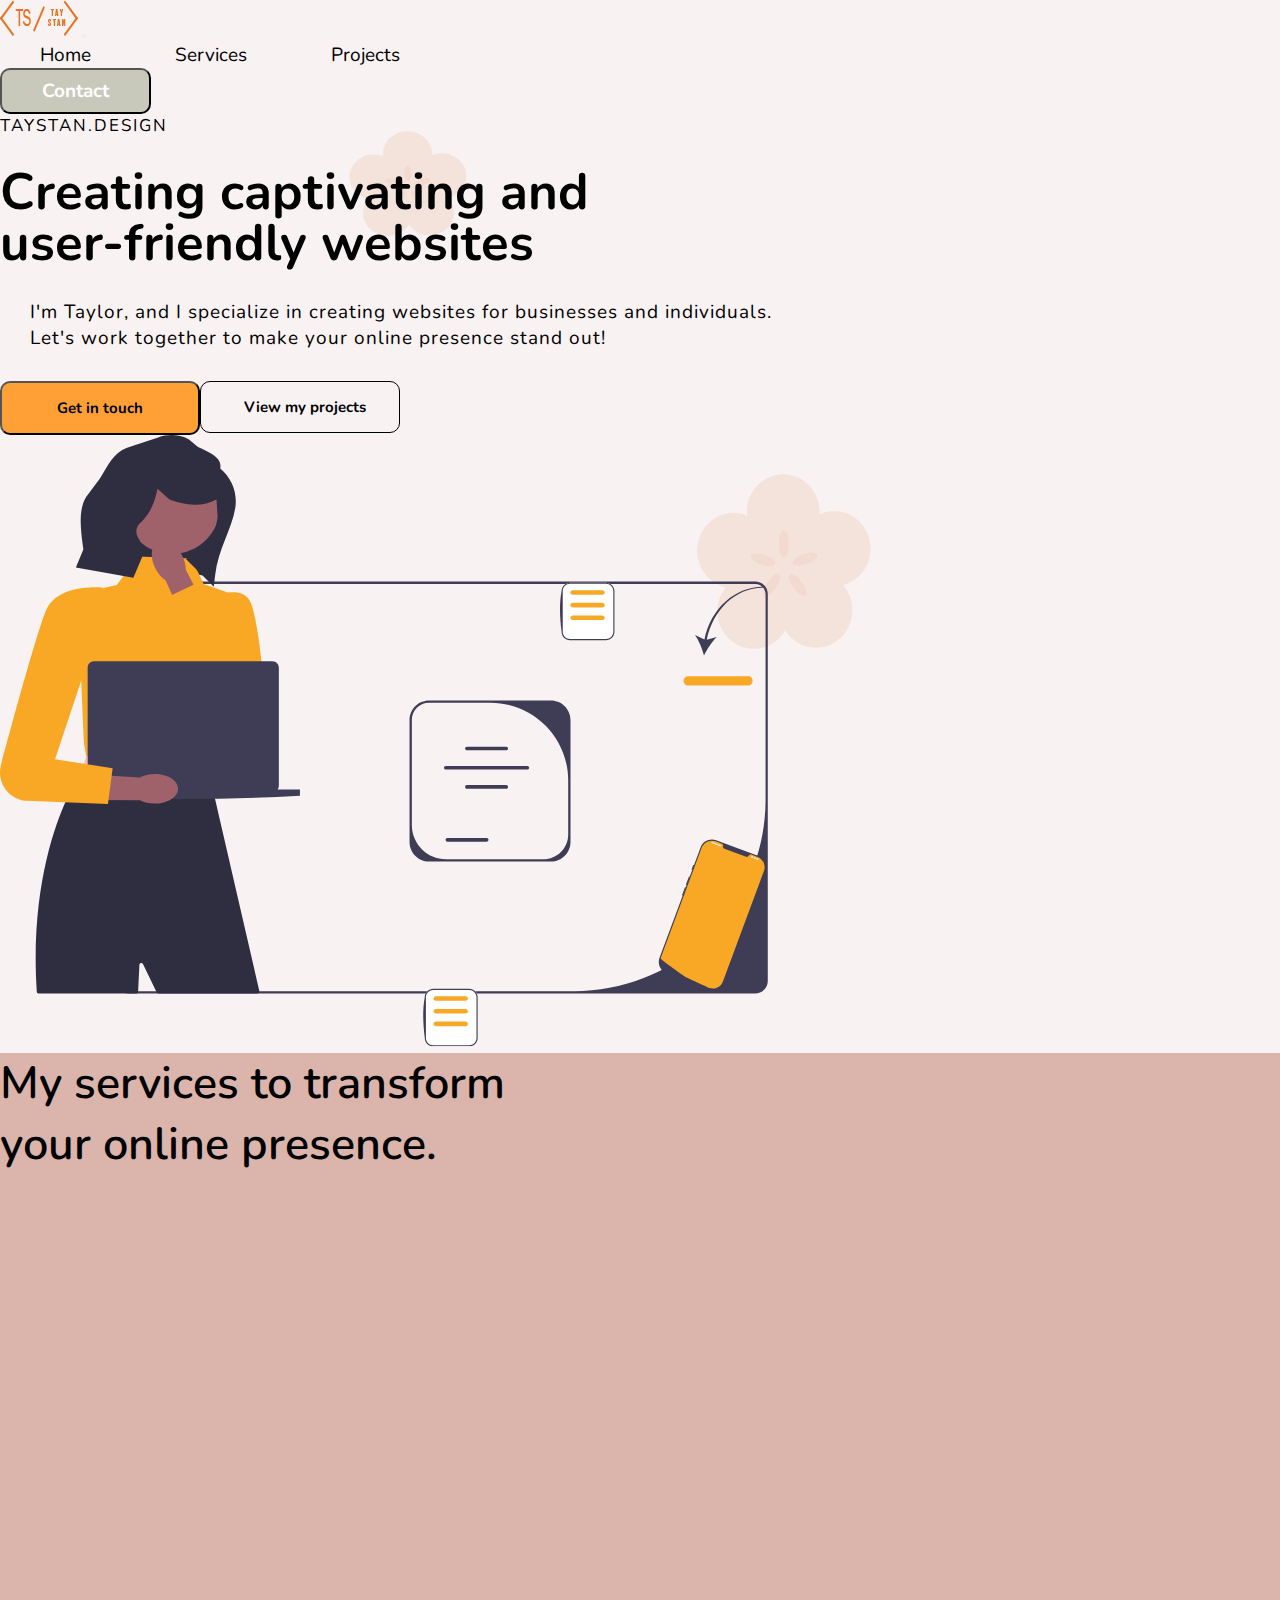
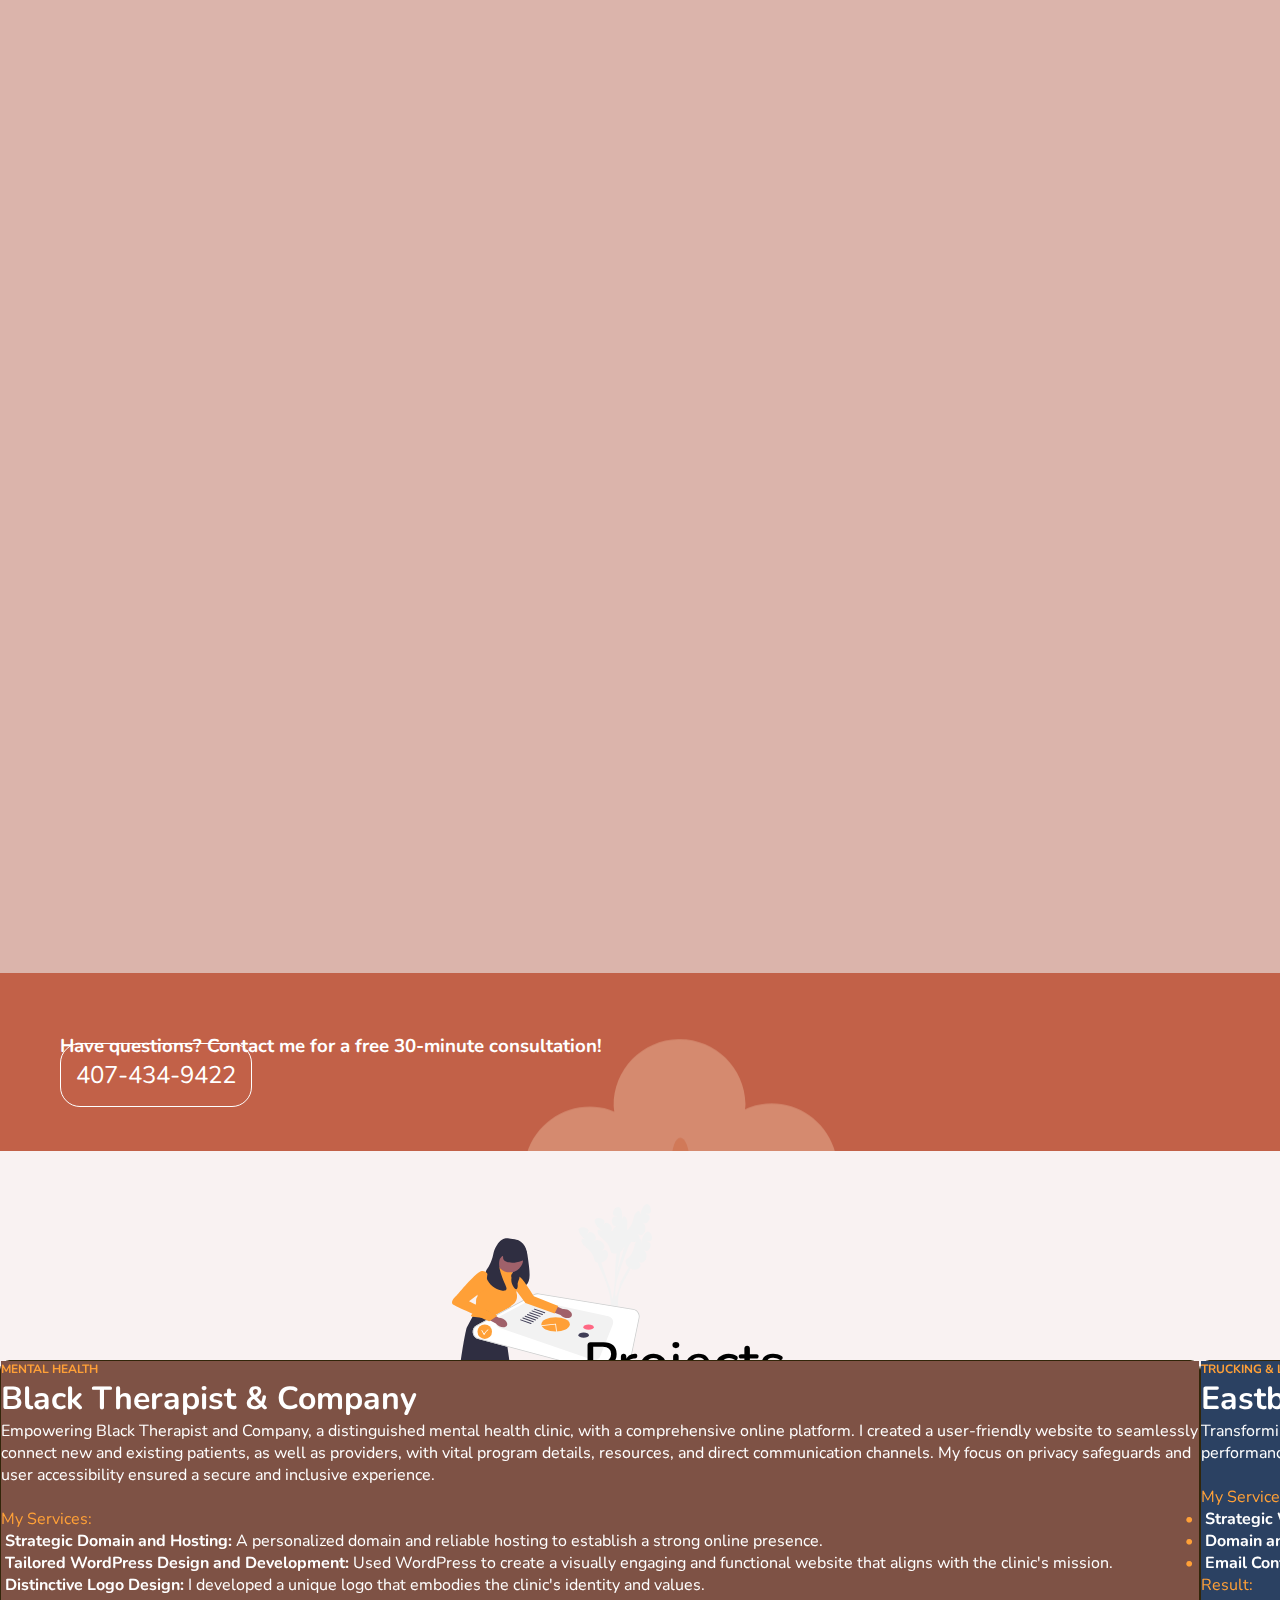
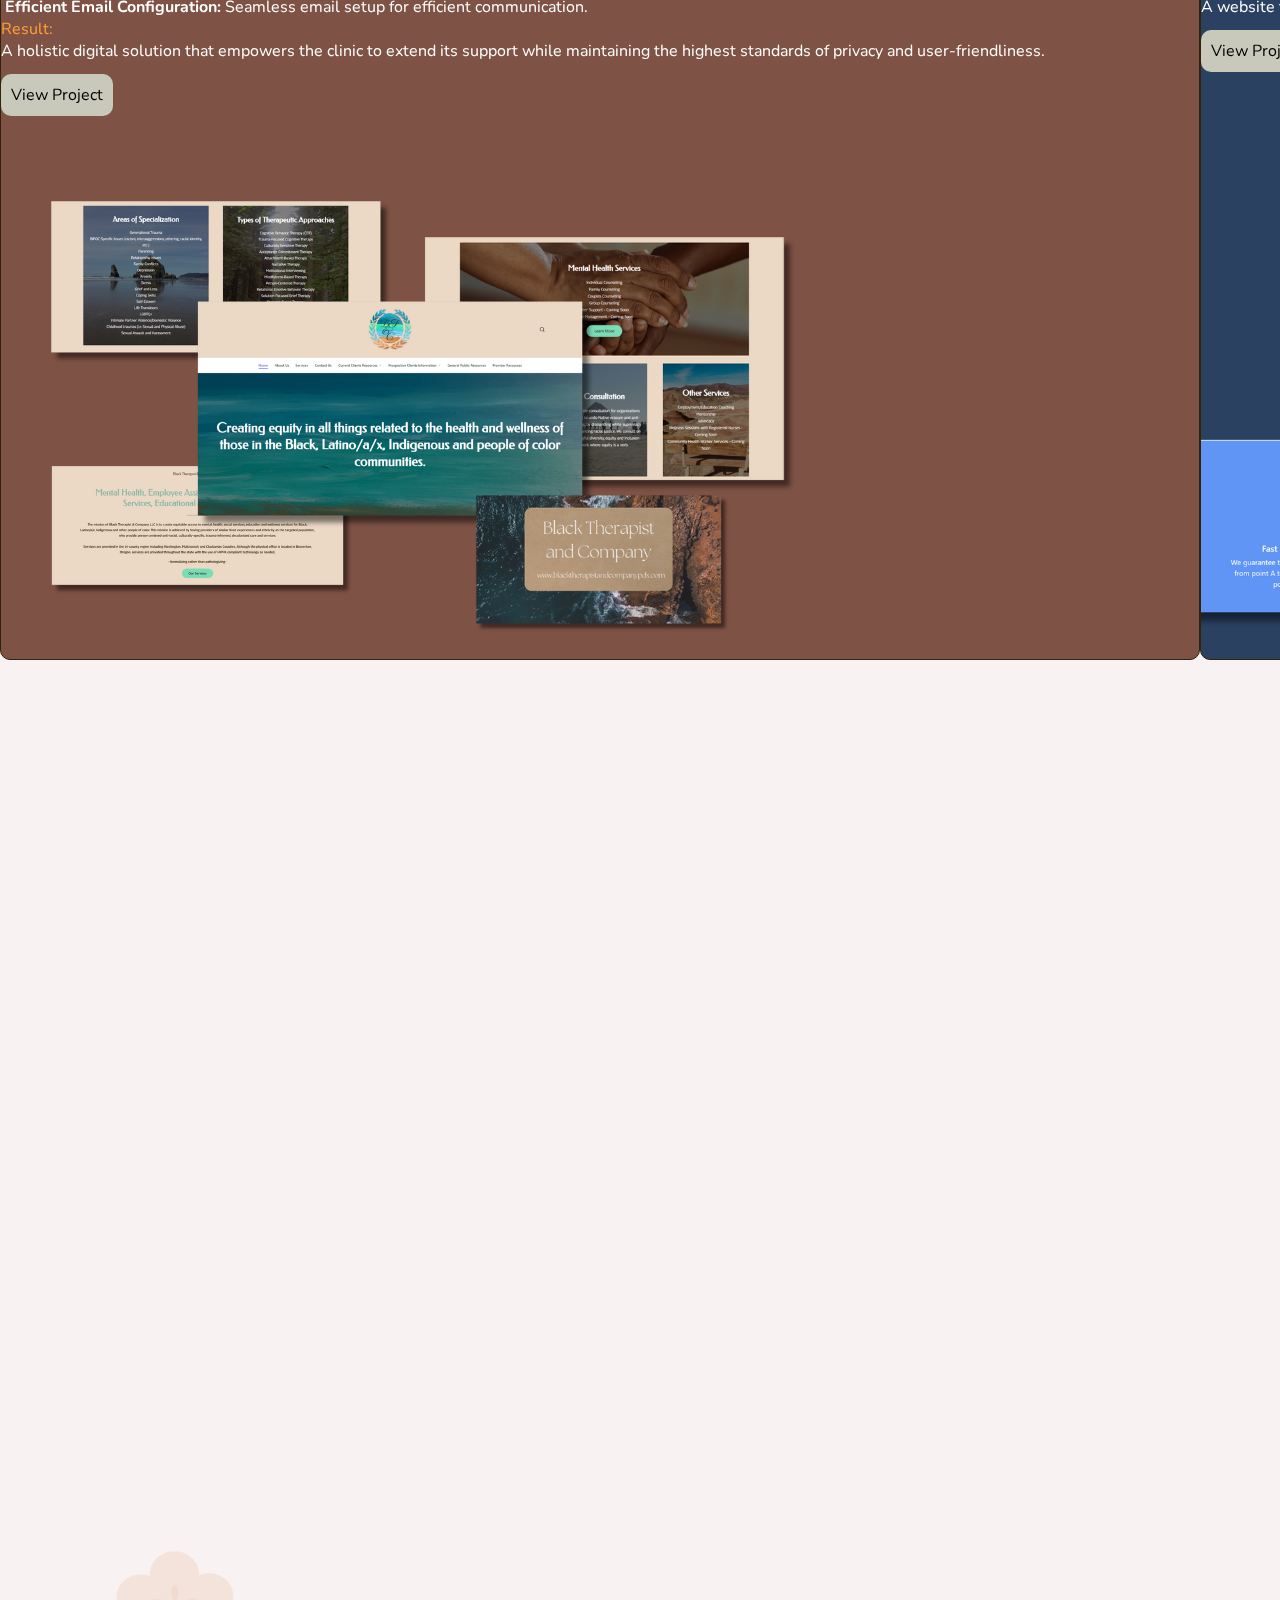
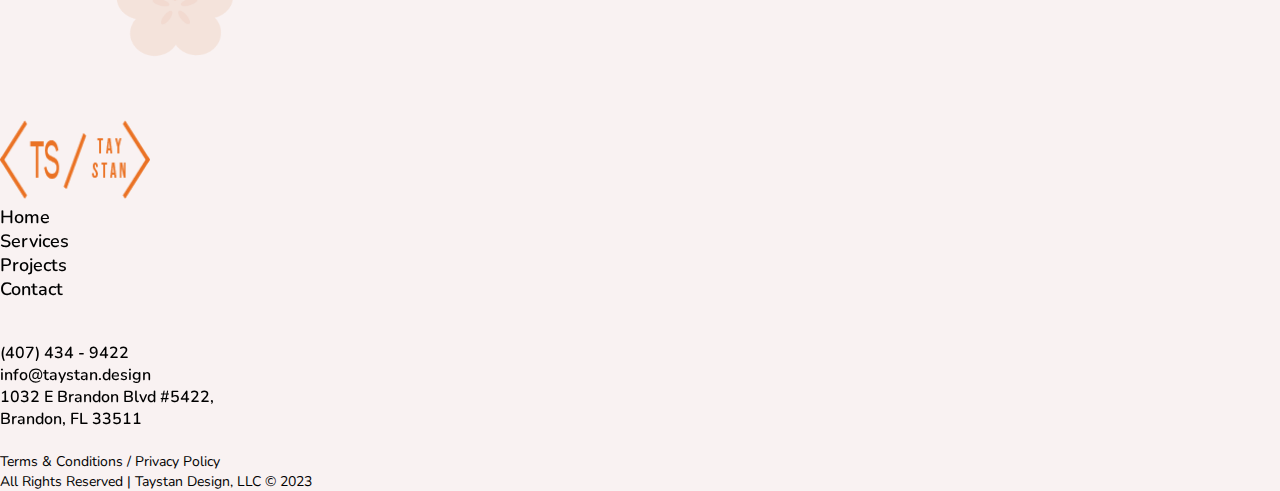
<file: index2.html>
<!DOCTYPE html>
<html lang="en">
<head>
    <meta charset="UTF-8">
    <meta http-equiv="X-UA-Compatible" content="IE=edge">
    <meta name="viewport" content="width=device-width, initial-scale=1.0">
    <meta name="author" content="Taylor Stanley Taystan">
    <meta name="description" content="Taystan Freelance Web Designer/Developer and I specialize in creating visually appealing and user-friendly websites for businesses and individuals. Let's work together to make your online presence stand out!">
    <title>Taystan Design</title>

    <meta property='og:title' content='Taystan Design'/>
    <meta property='og:image' content='https://i.imgur.com/FupfHAq.png/'>
    <meta property='og:description' content="Taystan Freelance Web Designer/Developer and I specialize in creating visually appealing and user-friendly websites for businesses and individuals. Let's work together to make your online presence stand out!"/>
    <meta property='og:url' content='https://taystan.design'/>
    <meta property='og:image:width' content='147' />
    <meta property='og:image:height' content='78' />
    <meta name="keywords" content="Web design services, Freelance web designer, Freelance web developer, Responsive web design, Custom website design, Affordable web design, Professional web development, Creative website solutions, UI/UX design, Mobile-friendly websites, WordPress design and development, Squarespace web design, Shopify web design, Webflow web design, Graphic design for the web, Portfolio website design, Small business website design, Entrepeneur web design, women owned business web design,
    Personal website design, Landing page design, Website redesign, SEO-friendly websites, CMS integration, Front-end development, Website maintenance, HTML/CSS design, Web animation and interactivity, User-centered design">

    <!-- CSS -->
    <link rel="stylesheet" href="css/styles.css" type="text/css">

    <!-- Bootstrap -->
    <link href="https://cdn.jsdelivr.net/npm/bootstrap@5.0.2/dist/css/bootstrap.min.css" rel="stylesheet" integrity="sha384-EVSTQN3/azprG1Anm3QDgpJLIm9Nao0Yz1ztcQTwFspd3yD65VohhpuuCOmLASjC" crossorigin="anonymous">

    <!-- CSS -->
    <link rel="stylesheet" href="css/styles.css" type="text/css">

    <!-- JS -->
    <script src="script/script.js"></script>

    <!-- Google Fonts -->
    <link rel="preconnect" href="https://fonts.googleapis.com">
    <link rel="preconnect" href="https://fonts.gstatic.com" crossorigin>
    <link href="https://fonts.googleapis.com/css2?family=Nunito:wght@400;600;700;800;900&display=swap" rel="stylesheet">

    <!-- Font/Icon Library -->
    <link rel="stylesheet" href="https://cdnjs.cloudflare.com/ajax/libs/font-awesome/6.2.0/css/all.min.css" integrity="sha512-xh6O/CkQoPOWDdYTDqeRdPCVd1SpvCA9XXcUnZS2FmJNp1coAFzvtCN9BmamE+4aHK8yyUHUSCcJHgXloTyT2A==" crossorigin="anonymous" referrerpolicy="no-referrer" />

    <!-- Favicon -->
    <link rel="shortcut icon" type="image/x-icon" href="https://i.imgur.com/FupfHAq.png/">

    <!-- -------------- AOS Library ----------- -->
    <link href="https://unpkg.com/aos@2.3.1/dist/aos.css" rel="stylesheet">

    <!-- SEO Audit -->
    <meta name="ahrefs-site-verification" content="6e51f8e072d55c42d1f5739641e91229df26ba574e37fcc0cb76be2cffdfa7bf">

    <!-- Google tag (gtag.js) -->
    <script async src="https://www.googletagmanager.com/gtag/js?id=G-XVMJ6ZJDF2"></script>
        <script>
        window.dataLayer = window.dataLayer || [];
        function gtag(){dataLayer.push(arguments);}
        gtag('js', new Date());

        gtag('config', 'G-XVMJ6ZJDF2');
    </script>
</head>
<body id="flower-bg">
    <!-- Navigation Bar -->
    <nav class="navbar navbar-expand-lg navbar-light"><!--bg-light-->
        <div class="container-fluid">
          <a class="navbar-brand" href="#">
            <img src="./images/taystan-logo.png" alt="Taystan Logo">
          </a>
          <button class="navbar-toggler" type="button" data-bs-toggle="collapse" data-bs-target="#navbarNavAltMarkup" aria-controls="navbarNavAltMarkup" aria-expanded="false" aria-label="Toggle navigation">
            <span class="navbar-toggler-icon"></span>
          </button>
          <div class="collapse navbar-collapse" id="navbarNavAltMarkup">
            <div class="navbar-nav ms-auto">
                    <a class="nav-link nav-menu ms-1 me-1 text-center" aria-current="page" href="#home">Home</a>
                    <a class="nav-link nav-menu ms-1 me-1 text-center" href="#services">Services</a>
                    <a class="nav-link nav-menu ms-1 me-lg-3 text-center" href="#projects">Projects</a>
                    <a href="#contact" style="color: white; text-decoration: none;">
                      <button class="btn contact-btn me-2 w-100" type="button">
                        Contact
                      </button>
                    </a>
            </div>
          </div>
        </div>
    </nav>

    <!-- Hero -->
    <!-- <div class="container mx-auto">
        <div class=" row row-cols-1 row-cols-lg-2 d-flex justify-content-center align-items-center ps-md-5 mt-5 pe-0" id="home">
            <div class="col-lg-6 app-text pb-md-5">
                <h3>Taystan.Design</h3>
                <h1>Freelance<br>Web<br>Designer</h1>
                <p>I'm Taylor, and I specialize in creating visually appealing and user-friendly websites for businesses and individuals. Let's work together to make your online presence stand out!</p>

                <div class="btn-group row gy-4">
                    <div class="col-12 col-md-6">
                        <a href="#contact">
                            <button class="btn rounded-pill msg-btn me-2 " type="button">
                                Get in touch
                            </button>
                        </a>
                    </div>
                    <div class="col-12 col-md-6">
                        <div class="play-btn">
                            <a href="#projects" style="display: inline-flex;">
                                <div class="play-btn-inner">
                                    <i class="fa-solid fa-play"></i>
                                </div>
                                <span class="ms-0">View my projects</span>
                            </a>
                        </div>
                    </div>
                </div>
            </div>
            <div class="col-lg-6 align-self-end align-self-lg-center">
                <img src="./images/undraw_landing_page_re_6xev.svg" alt="Credit: Undraw = Illustration Landing Page" class="img-fluid ps-md-3 pt-xs" width="100%" height="auto" draggable="false">
            </div>
        </div>
    </div> -->

    <div class="container mx-auto pt-4">
        <div class="row row-cols-1 d-flex justify-content-center align-items-center flex-column ps-md-5 mt-5 pe-0" id="home">
            <div class="app-text">
                <h3 class="text-center">Taystan.Design</h3>
                <h1  class="text-center">Creating captivating and <br>user-friendly websites</h1>
                <p  class="text-center pt-4">I'm Taylor, and I specialize in creating websites for businesses and individuals. <br>Let's work together to make your online presence stand out!</p>
            </div>

            <div class="btn-group row d-flex align-items-center justify-content-center flex-row pb-4 gy-4">
                <div class="col-12 col-md-6 col-lg-3 d-flex align-items-center justify-content-center">
                    <a href="#contact">
                        <button class="btn msg-btn" type="button">
                            Get in touch
                        </button>
                    </a>
                </div>
                <div class="col-12 col-md-6 col-lg-3 d-flex align-items-center justify-content-center">
                    <div class="play-btn">
                        <a href="#projects" style="display: inline-flex;">
                            <!-- <div class="play-btn-inner"> -->
                                <i class="fa-solid fa-play" style="padding-top: 2px; padding-right: 10px;"></i>
                            <!-- </div> -->
                            <span class="ms-0 text-nowrap">View my projects</span>
                        </a>
                    </div>
                </div>
            </div> <!--end .btn-group-->

            <div class="d-flex justify-content-center align-items-center pt-4 hero-img-container">
                <img src="./images/undraw_working_remotely_re_6b3a 1_brown.svg" alt="Credit: Undraw = Illustration Working Remotely" class="hero-img img-fluid pb-4" width="100%" height="auto" draggable="false">
            </div>
        </div>
    </div>

<section class="bg-services pb-5">
    <article class="pt-5 pb-5" id="services">
        <div class="d-flex align-items-center justify-content-center flex-column pt-5 pb-4">
            <!-- <h1 class="contact-subtitle text-center color-white">SERVICES</h1> -->
            <h1 class="contact-title text-center">My services to transform <br>your online presence.</h1>
        </div>

        <div class="container-fluid row row-cols-1 row-cols-lg-3 gx-md-5 gy-5 justify-content-center align-items-center text-center pt-4 ms-0 me-0">
            <div class="col-12 col-lg-4 p-lg-4 ps-md-5">
                <div class="services-card" data-aos="fade-up" data-aos-duration="2750">
                    <img src="./images/domain-registration.png" alt="Domain Registration icon created by Triangle Squad - Flaticon" class="img-fluid pb-2" width="60px" height="auto">
                    <h1 class="services-column">Web Development</h1>
                    <p>Offering comprehensive web development services including design, development, and maintenance to provide ongoing support to keep your website updated and running smoothly.</p>
                </div>
            </div>
            <div class="col-12 col-lg-4 p-lg-4 ps-md-5">
                <div class="services-card" data-aos="fade-up" data-aos-duration="2500">
                    <img src="./images/responsive-design.png" alt="Responsive design icon created by Triangle Squad - Flaticon" class="img-fluid pb-2"  width="60px" height="auto">
                    <h1 class="services-column">Responsive Design</h1>
                    <p>Creating visually appealing and responsive websites tailored to your specific needs and goals. Making the overall look and feel of your website effectively represent your brand and message.</p>
                </div>
            </div>
            <div class="col-12 col-lg-4 p-lg-4 ps-md-5">
                <div class="services-card" data-aos="fade-up" data-aos-duration="2250">
                    <img src="./images/message.png" alt="Message icon created by Triangle Squad - Flaticon" class="img-fluid pb-2"  width="60px" height="auto">
                    <h1 class="services-column">Communication</h1>
                    <p>Working closely to deliver a final product that exceeds expectations and regular updates on the progress of the project. Ensuring a clear plan for completion and keeping the project on schedule to meet deadlines.</p>
                </div>
            </div>

        </div>

        <div class="container-fluid row row-cols-1 row-cols-lg-3 gx-md-5 gy-5 justify-content-center align-items-center text-center pt-4 ms-0 me-0">
            <div class="col-12 col-lg-4 p-lg-4 ps-md-5 pt-4">
                <div class="services-card" data-aos="fade-up" data-aos-duration="2000">
                    <img src="./images/maintenance.png" alt="Coding icon created by Freepik - Flaticon" class="img-fluid pb-2" width="60px" height="auto">
                    <h1 class="services-column">Maintenance</h1>
                    <p>I ensure that the websites I create remain up-to-date and functioning smoothly by performing regular maintenance and updates. This involves troubleshooting issues, implementing improvements, and keeping the online experience seamless for users.</p>
                </div>
            </div>
            <div class="col-12 col-lg-4 p-lg-4 ps-md-5">
                <div class="services-card" data-aos="fade-up" data-aos-duration="1750">
                    <img src="./images/training.png" alt="Corrections icon created by Triangle Squad - Flaticon" class="img-fluid pb-2"  width="60px" height="auto">
                    <h1 class="services-column">Training</h1>
                    <p>Presenting training sessions to help clients become confident in managing their websites or content management systems (CMS). I simplify the process, making it easy to independently update and maintain your online presence.</p>
                </div>
            </div>
            <div class="col-12 col-lg-4 p-lg-4 ps-md-5">
                <div class="services-card" data-aos="fade-up" data-aos-duration="1500">
                    <img src="./images/hosting.png" alt="Cloud data icon created by Freepik - Flaticon" class="img-fluid pb-2"  width="60px" height="auto">
                    <h1 class="services-column">Hosting</h1>
                    <p>Providing hosting services to ensuring that your website is securely stored and accessible online. This means your website is reliably available to visitors, including domain registration for a memorable web address and serviced for maintenance.</p>
                </div>
            </div>
        </div>
    </article>
</section>

<!-- Contact Me Banner -->
<div class="container-fluid contact-banner">
    <div class="row row-cols-1 row-cols-lg-2 d-flex align-items-center justify-content-center gy-4">
        <div class="col d-flex align-items-center justify-content-center">
            <h3 class="contact-banner-text text-center text-lg-start">Have questions? Contact me for a free 30-minute consultation!</h3>
        </div>
        <div class="col d-flex align-items-center justify-content-center">
            <a class="contact-banner-btn" href="tel:4074349422"><i class="fa-solid fa-phone pe-1 fa-xs"></i> 407-434-9422</a>
        </div>
    </div>

</div>

<section class="pt-4 mt-2 text-center text-md-start" id="projects">
    <div class="project">
        <img src="images/undraw_project_complete_lwss.svg" alt="Credit: Undraw - Projects Complete Illustration" width="200px" height="auto" class="project-draw-img">
        <span class="c-title">Projects</span>
    </div>

<div class="container-fluid projects-scroll">
    <!-- Projects: Row 1 -->
    <div class="container-fluid"> 
        <div class="container mx-auto row-cols-1 row-cols-lg-2 row justify-content-center align-items-center projects-card pt-3 mt-5 ps-md-5 card-bg-brown">
            <div class="col-12 col-lg-6 pe-md-5 ps-lg-5 pb-5 pt-4 card-bg-brown">
                <h1 class="contact-subtitle card-bg-brown">Mental Health</h1>
                <h1 class="pt-1 pb-3 card-bg-brown card-bg-color-text">Black Therapist & Company</h1>
                <p class="card-bg-brown card-bg-color-text mb-0">Empowering Black Therapist and Company, a distinguished mental health clinic, with a comprehensive online platform. I created a user-friendly website to seamlessly connect new and existing patients, as well as providers, with vital program details, resources, and direct communication channels. My focus on privacy safeguards and user accessibility ensured a secure and inclusive experience.
                <br>
                <br>
                <span class="c-orange">My Services:</span>
                <ul class="bullets">
                    <li>
                        <strong>Strategic Domain and Hosting: </strong>
                         A personalized domain and reliable hosting to establish a strong online presence.
                    </li>
                    
                    <li>
                        <strong>Tailored WordPress Design and Development: </strong>
                        Used WordPress to create a visually engaging and functional website that aligns with the clinic's mission.
                    </li>

                    <li>
                        <strong>Distinctive Logo Design: </strong>
                        I developed a unique logo that embodies the clinic's identity and values.
                    </li>

                    <li>
                        <strong>Efficient Email Configuration: </strong>
                        Seamless email setup for efficient communication.
                    </li>
                </ul>
                    <span class="card-bg-color-text">
                       <span class="c-orange">Result: </span>A holistic digital solution that empowers the clinic to extend its support while maintaining the highest standards of privacy and user-friendliness.
                    </span>
                </p>
                <br>
                <a href="https://blacktherapistandcompanypdx.com/" role="button" class="btn-project" target="_blank">View Project</a>
            </div>
            <div class="col-12 col-lg-6 card-bg-transparent">
                <div class="d-block d-xl-none">
                    <img src="images/btc-projects-img2.png" alt="Black Therapist and Company webpage sections" class="img-fluid project-card-img card-bg-transparent" draggable="false">
                </div>
                <div class="d-none d-xl-block">
                    <img src="images/btc-projects-img-xl2.png" alt="Black Therapist and Company webpage sections" class="img-fluid project-card-img card-bg-transparent" draggable="false">
                </div>
            </div>
        </div>
    </div>

    <!-- Projects: Row 2 -->
    <div class="container-fluid">
        <div class="container mx-auto row-cols-1 row-cols-lg-2 row justify-content-center align-items-center projects-card pt-3 mt-5 ps-md-5 card-bg-blue">
            <div class="col-12 order-lg-1 col-lg-6 pe-md-5 ps-lg-5 pb-5 pt-4 card-bg-blue" >
                <h1 class="contact-subtitle card-bg-blue">TRUCKING & LOGISTICS</h1>
                <h1 class="pt-1 pb-3 card-bg-blue card-bg-color-text">Eastburn Trucking & Logistics</h1>
                <p class="card-bg-blue card-bg-color-text mb-0">Transforming Eastburn Trucking and Logistics' vision into a dynamic online presence. I created a landing page for their upcoming trucking enterprise, prioritizing mobile performance and effective communication of their core values and customer advantages. 
                <br>
                <br>
                <span class="c-orange">My Services:</span>
                <ul class="bullets">
                    <li>
                        <strong>Strategic Website Design and Development: </strong>
                        Crafting a visually appealing and functional landing page that resonates with the trucking industry.
                    </li>
                    <li>
                        <strong>Domain and Hosting Expertise: </strong>
                        Establishing a strong online foundation with tailored domain and dependable hosting services.
                    </li>
                    <li>
                        <strong>Email Configuration: </strong>
                        Streamlined email setup to enhance professional communication.
                    </li>
                </ul>
                    <span class="card-bg-color-text"> <span class="c-orange">Result: </span>A website that not only reflects their brand but also ensures optimal mobile experience and value-driven customer engagement.</span>
                </p>
                <br>
                <a href="https://eastburntrucking.com/" role="button" class="btn-project" target="_blank">View Project</a>
            </div>
            <div class="col-12 order-lg-0 col-lg-6 card-bg-transparent">
                <div class="d-block d-xl-none">
                    <img src="images/ebtl-projects-img.png" alt="Eastburn Trucking and Logistics webpage sections" class="img-fluid project-card-img card-bg-transparent" draggable="false">
                </div>
                <div class="d-none d-xl-block">
                    <img src="images/ebtl-projects-img-xl2.png" alt="Eastburn Trucking and Logistics webpage sections" class="img-fluid project-card-img card-bg-transparent" draggable="false">
                </div>
            </div>
        </div>
    </div>

    <!-- Projects: Row 3 -->
    <div class="container-fluid">
        <div class="container mx-auto row-cols-1 row-cols-lg-2 row justify-content-center align-items-center projects-card pt-3 mt-5 ps-md-5 card-bg-green">
            <div class="col-12 col-lg-6 pe-md-5 ps-lg-5 pb-5 pt-4 card-bg-green">
                <h1 class="contact-subtitle card-bg-green">EMPLOYEE STAFFING</h1>
                <h1 class="pt-1 pb-3 card-bg-green card-bg-color-text">PTR Staffing</h1>
                <p class="card-bg-green card-bg-color-text mb-0">Elevating PTR Staffing's online presence through a contemporary website redesign. I revitalized their digital platform, combining modern design with their core commitment to bridging job seekers and employers. The new design features seamless access to the staffing agency for job seekers and comprehensive insights into specialized industries, fostering meaningful connections.
                <br>
                <br>
                <span class="c-orange">My Services:</span>
                <ul class="bullets">
                    <li>
                        <strong>Website Redesign: </strong>
                        A transformational redesign using the Network Solutions CMS, blending design with functionality for a cohesive user experience.
                    </li>
                    <li>
                        <strong>Domain Name Transfership: </strong>
                        Facilitating a smooth transition by transferring the domain name to align with the revitalized website.
                    </li>
                    <li>
                        <strong>Optimized Email Configuration: </strong>
                        Enhancing communication efficiency through streamlined email configuration.
                    </li>
                </ul>

                <span class="card-bg-color-text"> <span class="c-orange">Result: </span>A revitalized website that mirrors PTR Staffing's dedication to fostering connections, now presented with a modern flair and user-focused design.</span>
                </p>
                <br>
                <a href="https://ptrstaffing.com/" role="button" class="btn-project" target="_blank">View Project</a>
            </div>
            <div class="col-12 col-lg-6 card-bg-transparent">
                <div class="d-block d-xl-none">
                    <img src="images/ptr-projects-img2.png" alt="PTR Staffing webpage sections" class="img-fluid project-card-img card-bg-transparent" draggable="false">
                </div>
                <div class="d-xl-block d-none">
                    <img src="images/ptr-projects-img2-xl2.png" alt="PTR Staffing webpage sections" class="img-fluid project-card-img card-bg-transparent" draggable="false">
                </div>
            </div>
        </div>
    </div>
        
    <!-- Projects Row 4 -->
    <div class="container-fluid">
        <div class="container mx-auto row-cols-lg-2 row justify-content-center align-items-center projects-card pt-3 mt-5 ps-md-5 card-bg-red">
            <div class="col-12 order-lg-1 col-lg-6 pe-md-5 ps-lg-5 pb-5 pt-4 card-bg-red" >
                <h1 class="contact-subtitle card-bg-red">LFG VIDEO GAMES</h1>
                <h1 class="pt-1 pb-3 card-bg-red card-bg-color-text">Squad on Site (S.O.S)</h1>
                <p class="card-bg-red card-bg-color-text mb-0">Showcasing my versatile skills through a personal initiative: an innovative Looking for Groups (LFG) platform designed to unite gamers with fellow players. I developed a concept for a simulated app that facilitates connections among gaming enthusiasts seeking multiplayer companionship. This visionary gaming social media network caters to young adults across various gaming platforms, including console, PC, and mobile games.
                <br>
                <br>
                <span class="c-orange">Key Elements:</span>
                <ul class="bullets">
                    <li>
                        <strong>Conceptual Innovation: </strong>
                        Created a mock application to demonstrate the potential of a gaming-focused social platform.
                    </li>
                    <li>
                        <strong>Inclusive Community: </strong>
                        Designed to foster connections among players seeking multiplayer experiences.
                    </li>
                    <li>
                        <strong>Cross-Platform Engagement: </strong>
                        Encompassing console, PC, and mobile gaming to cater to diverse preferences.
                    </li>
                </ul>
                <span class="card-bg-color-text"> <span class="c-orange">Outcome: </span>This project highlights my adaptability, creativity, and passion for creating digital spaces that brings people together.</span>
                </p>
                <br>
                <a href="https://tam-114.github.io/sos/" role="button" class="btn-project" target="_blank">View Project</a>
            </div>
            <div class="col-12 order-lg-0 col-lg-6 card-bg-transparent">
                <div class="d-block d-xl-none">
                    <img src="images/sos-projects-img.png" alt="Squad on Site SOS webpage sections" class="img-fluid project-card-img card-bg-transparent" draggable="false">
                </div>
                <div class="d-xl-block d-none">
                    <img src="images/sos-projects-img-xl2.png" alt="Squad on Site SOS webpage sections" class="img-fluid project-card-img card-bg-transparent" draggable="false">
                </div>
            </div>
        </div>
    </div>

    <!-- Projects Row 5 -->
    <div class="container-fluid">
        <div class="container mx-auto row-cols-1 row-cols-lg-2 row justify-content-center align-items-center projects-card pt-3 mt-5 ps-md-5 card-bg-purple">
            <div class="col-12 col-lg-5 pe-md-5 ps-lg-5 pb-5 pt-4 card-bg-purple">
                <h1 class="contact-subtitle card-bg-purple">HAIR SALON</h1>
                <h1 class="pt-1 pb-3 card-bg-purple card-bg-color-text">Beauty Royale</h1>
                <p class="card-bg-purple card-bg-color-text mb-0">An expressive personal project: A faux website tailored for women of color embracing their 4c hair textures. This conceptual Natural Hair Salon offers a virtual oasis, blending the world of beauty and gaming. The website showcases an alluring salon concept, where visitors can envision a unique experience that combines hair treatments and styling with the enjoyment of playing video games.
                <br>
                <br>
                <span class="c-orange">Key Elements:</span>
                <ul class="bullets">
                    <li>
                        <strong>Empowerment for Women of Color: </strong>
                        Celebrating diversity and self-expression through tailored hair care.
                    </li>
                    <li>
                        <strong>Innovative Salon Experience: </strong>
                        Merging traditional beauty services with interactive gaming for a truly distinctive experience.
                    </li>
                    <li>
                        <strong>Conceptual Vision: </strong>
                        This project reflects my capacity to conceptualize and design engaging digital spaces that cater to specific communities.
                    </li>
                </ul>
                <span class="card-bg-color-text"> <span class="c-orange">Outcome: </span>A demonstration of my creativity, this personal project highlights my capability to capture diverse concepts into a new digital narrative.</span>
                </p>
                <br>
                <a href="https://tam-114.github.io/beautyroyale/" role="button" class="btn-project" target="_blank">View Project</a>
            </div>
            <div class="col-12 col-lg-7 card-bg-transparent">
                <div class="d-block d-xl-none">
                    <img src="images/br-projects-img.png" alt="Beauty Royale webpage sections" class="img-fluid project-card-img card-bg-transparent" draggable="false">
                </div>
                <div class="d-xl-block d-none">
                    <img src="images/br-projects-img-xl2.png" alt="Beauty Royale webpage sections" class="img-fluid project-card-img card-bg-transparent" draggable="false">
                </div>
            </div>
        </div>
    </div>

    <!-- Projects: Row 6 -->
    <div class="container-fluid">
        <div class="container mx-auto row-cols-1 row-cols-lg-2 row justify-content-center align-items-center projects-card pt-3 mt-5 ps-md-5 card-bg-darkblue">
            <div class="col-12 order-lg-1 col-lg-6 pe-md-5 ps-lg-5 pb-5 pt-4 card-bg-darkblue" >
                <h1 class="contact-subtitle card-bg-darkblue">YOUTH MENTORSHIP</h1>
                <h1 class="pt-1 pb-3 card-bg-darkblue card-bg-color-text">Kids Sew Genius Foundation</h1>
                <p class="card-bg-darkblue card-bg-color-text mb-0">Uplifting the next generation, I collaborated with a non-profit youth mentorship program dedicated to equipping underprivileged youth with essential life skills, boosting their confidence, and nurturing resilience. My role involved a comprehensive redesign of their WordPress website, including dynamic elements such as an immersive photo gallery and easy-to-use embedded forms, all aimed at enhancing their online presence and engagement. 
                <br>
                <br>
                <span class="c-orange">My Services:</span>
                <ul class="bullets">
                    <li>
                        <strong>Strategic Redesign: </strong>
                        transformative overhaul of the website's design and functionality to resonate with their mission.
                    </li>
                    <li>
                        <strong>Interactive Features: </strong>
                        Implementation of dynamic elements, including an immersive photo gallery and user-friendly embedded forms.
                    </li>
                    <li>
                        <strong>Homepage Revamp: </strong>
                        A refreshed homepage to captivate visitors and communicate the organization's purpose effectively.
                    </li>
                </ul>
                    <span class="card-bg-color-text"> <span class="c-orange">Result: </span>A digitally empowered platform that not only reflects their commitment but also reflects their growth and inspiration to many.</span>
                </p>
                <br>
                <a href="https://ksgf.org/" role="button" class="btn-project" target="_blank">View Project</a>
            </div>
            <div class="col-12 order-lg-0 col-lg-6 card-bg-transparent">
                <div class="d-block d-xl-none">
                    <img src="images/ksgf-projects-img.png" alt="Kids Sew Genius Foundation webpage sections" class="img-fluid project-card-img card-bg-transparent" draggable="false">
                </div>
                <div class="d-none d-xl-block">
                    <img src="images/ksgf-projects-img-xl2.png" alt="Kids Sew Genius Foundation webpage sections" class="img-fluid project-card-img card-bg-transparent" draggable="false">
                </div>
            </div>
        </div>
    </div>
</div>
</section>
<!-- Testimonials -->

<!-- Pricing Plans -->
<!-- <section class="pt-5 mt-5 ">
    <div class="container mx-auto d-flex justify-content-center align-items-center flex-column mb-2">
        <h1 class="contact-subtitle text-center text-nowrap">Website Packages</h1>
        <h1 class="contact-title">Pricing Plans</h1>
    </div>
    <div class="container-fluid">
        <div class="container mx-auto row row-cols-lg-3 row-cols-1 justify-content-center align-items-center flex-lg-row flex-column gy-4">
            <div class="col-12 col-lg-4 ">
                <div class="price-card ">
                    <span class="price-card-bg">
                        <div class="landing-pg-icon">
                            <img src="./images/web-page24px.png" alt="Web Page icon created by Triangle Squad - Flaticon" class="img-fluid" width="24px" height="auto">
                            <span class="landing-title">Landing Page Site</span>
                        </div>
                    </span>
                    <div class="p-4 ">
                        <h2 class="text-center price">$500</h2>
                        <span class="d-flex justify-content-end align-items-end">
                            <p class="text-end">-30% Deposit</p>
                        </span>
                        <div class="pricing-items d-flex justify-content-center align-items-center flex-column">
                            <p><i class="fa-solid fa-check pe-1" style="color: #312509;"></i>1-3 Pages</p>
                            <p><i class="fa-solid fa-check pe-1" style="color: #312509;"></i>Custom Domain</p>
                            <p><i class="fa-solid fa-check pe-1" style="color: #312509;"></i>CMS Integration</p>
                            <p><i class="fa-solid fa-check pe-1" style="color: #312509;"></i>Free SSL Security</p>
                            <p><i class="fa-solid fa-check pe-1" style="color: #312509;"></i>Professional Email</p>
                            <p><i class="fa-solid fa-check pe-1" style="color: #312509;"></i>Maintenance/Updates</p>
                            <p><i class="fa-solid fa-check pe-1" style="color: #312509;"></i>Hosting</p>
                            <p><i class="fa-solid fa-check pe-1" style="color: #312509;"></i>3 Revisions</p>
                            <a href="https://30yz009vm2c.typeform.com/to/HHeu2vjY" role="button" class="btn-price">Get Started</a>
                            <span class="pt-4 mb-3 fst-italic text-center">*Features in other packages available as add-ons</span>
                        </div>
                    </div>
                </div>
            </div>
            <div class="col-12 col-lg-4">
                <div class="price-card">
                    <span class="price-card-bg">
                        <div class="multi-pg-icon">
                            <img src="./images/web-page.png" alt="Web Page icon created by Triangle Squad - Flaticon" class="multi-pg-right" width="24px" height="auto">
                            <img src="./images/web-design.png" alt="Web Design icon created by Triangle Squad - Flaticon" class="" width="24px" height="auto">
                            <span class="landing-title">Multi-Page Site</span>
                        </div>
                    </span>
                    <div class="p-4">
                        <h2 class="text-center price">$1000</h2>
                        <span class="d-flex justify-content-end align-items-end">
                            <p class="text-end">-30% Deposit</p>
                        </span>
                        <div class="pricing-items d-flex justify-content-center align-items-center flex-column">
                            <p><i class="fa-solid fa-check pe-1" style="color: #312509;"></i>4-6 Pages</p>
                            <p><i class="fa-solid fa-check pe-1" style="color: #312509;"></i>Custom Domain</p>
                            <p><i class="fa-solid fa-check pe-1" style="color: #312509;"></i>CMS Integration</p>
                            <p><i class="fa-solid fa-check pe-1" style="color: #312509;"></i>Free SSL Security</p>
                            <p><i class="fa-solid fa-check pe-1" style="color: #312509;"></i>Professional Email</p>
                            <p><i class="fa-solid fa-check pe-1" style="color: #312509;"></i>Maintenance/Updates</p>
                            <p><i class="fa-solid fa-check pe-1" style="color: #312509;"></i>Hosting</p>
                            <p><i class="fa-solid fa-check pe-1" style="color: #312509;"></i>5 Revisions</p>
                            <p><i class="fa-solid fa-check pe-1" style="color: #312509;"></i>SEO / Analytics</p>
                            <p><i class="fa-solid fa-check pe-1" style="color: #312509;"></i>Training Guide</p>
                            <a href="https://30yz009vm2c.typeform.com/to/HHeu2vjY" role="button" class="btn-price mb-3">Get Started</a>
                        </div>
                    </div>
                </div>
            </div>
            <div class="col-12 col-lg-4">
                <div class="price-card">
                    <span class="price-card-bg">
                        <div class="landing-pg-icon">
                            <img src="./images/coding24px.png" alt="Coding icon created by Triangle Squad - Flaticon" class="" width="24px" height="auto">
                            <span class="landing-title">Custom Site</span>
                        </div>
                    </span>
                    <div class="p-4">
                        <h2 class="text-center price">TBD</h2>
                        <span class="d-flex justify-content-end align-items-end">
                            <p class="text-end">-30% Deposit</p>
                        </span>
                        <div class="pricing-items d-flex justify-content-center align-items-center flex-column">
                            <p><i class="fa-solid fa-check pe-1" style="color: #312509;"></i># Pages</p>
                            <p><i class="fa-solid fa-check pe-1" style="color: #312509;"></i>Custom Domain</p>
                            <p><i class="fa-solid fa-check pe-1" style="color: #312509;"></i>Custom Code</p>
                            <p><i class="fa-solid fa-check pe-1" style="color: #312509;"></i>CMS Integration</p>
                            <p><i class="fa-solid fa-check pe-1" style="color: #312509;"></i>Free SSL Security</p>
                            <p><i class="fa-solid fa-check pe-1" style="color: #312509;"></i>Professional Email</p>
                            <p><i class="fa-solid fa-check pe-1" style="color: #312509;"></i>Maintenance/Updates</p>
                            <p><i class="fa-solid fa-check pe-1" style="color: #312509;"></i>Hosting</p>
                            <p><i class="fa-solid fa-check pe-1" style="color: #312509;"></i># Revisions</p>
                            <p><i class="fa-solid fa-check pe-1" style="color: #312509;"></i>SEO / Analytics</p>
                            <p><i class="fa-solid fa-check pe-1" style="color: #312509;"></i>Training Guide</p>
                            <a href="https://30yz009vm2c.typeform.com/to/HHeu2vjY" role="button" class="btn-price mb-3">Get Started</a>
                        </div>
                    </div>
                </div>
            </div>
        </div>
    </div>
</section> -->

<!-- FAQ -->
<!-- <section class="pt-5 mt-5">
    <div class="container mx-auto d-flex justify-content-center align-items-center flex-column mb-2">
        <img src="./images/Undraw - business Meeting.png" alt="Credit: Undraw - Business Meeting" class="img-fluid" draggable="false">
        <h1 class="contact-title pt-3 text-center pb-3">Frequently Asked Questions</h1>
    </div>
    <div class="container-fluid row row-cols-1 row-cols-lg-2 gy-2 flex-row">
        <div class="col-12 col-lg-6 p-lg-5 faq-line">
            <ul>
                <li class="fw-bold mb-2">1. What is your experience in web design/development?</li>
                <p>I have over 2 years of professional experience as a full-time Web Designer. I&#39;m a graduate from the University of Central Florida, with my Bachelor&#39;s in Digital Media: Web Design and minor in Information Technology.</p>

                <li class="fw-bold mb-2">2. How long does it typically take to complete a project?</li>
                <p>The length of time typically depends on the project's needs, say from a website re-design to starting from scratch, but it can range to be between 2-6 weeks for delivery.
                </p>

                <li class="fw-bold mb-2">3. How do you handle revisions or changes during the project?</li>
                <p>The amount of revisions are included with the purchased packages, and is essentially inline with each milestone. Depending on the size of the revision/change request there may be an update to the timeline of completion, but I will do my best to meet the deadline.</p>
                <span class="fst-italic">*A change request would refer to changing the site content entirely, and a revision would be modifying existing content.</span>
            </ul>
        </div>
        <div class="col-12 col-lg-6 p-lg-5">
            <ul>
                <li class="fw-bold mb-2">4. Do you offer ongoing support and maintenance?</li>
                <p>Yes! There is an upfront cost for yearly maintenance and hosting of the site, or priced per month depending on the package selected. <a href='https://updates.taystan.design/' class="inline-link">More information on the types of packages can be found here.</a> Depending on the request, changes can be included in the maintenance fee or an additional $25/hr until completion.</p>

                <li class="fw-bold mb-2">5. What is your pricing structure? Hourly or by project?</li>
                <p>Most projects are agreed to be a flat fee via the pricing plans or as discussed with a custom website. When there are additional tasks outside of the project scope, then there is a charge of $25/hr with 1 hour being the minimum.</p>

                <li class="fw-bold pt-3 mb-2">6. Do you require a deposit?</li>
                <p>Yes, a minimum of 30% upfront, then installments after milestones and revisions are completed. Once you're satisfied with the result, an invoice will be sent with a grace period of 15 days for payment to be due.</p>
            </ul>
        </div>
    </div>
</section> -->



<!-- Contact Info -->
<section class="pt-5 mt-5" id="contact">
    <div class="container-fluid">
        <div class="container mx-auto row row-cols-lg-2 row-cols-1 justify-content-center align-items-center ps-lg-5 pe-lg-1 ">
            <div class="col-12 col-lg-6" data-aos="fade-up" data-aos-duration="1500">
                <div class="d-flex align-items-center justify-content-center">
                    <img src="./images/undraw_personal_information_re_vw8a.svg" alt="Credit: Undraw = Illustration Personal Information" class="contact-draw-img" width="200px" height="auto">
                </div>
                <div class="contact-container contact-info mb-0">
                    <h1 class="contact-subtitle">Get In Touch</h1>
                    <h1 class="contact-title">Contact Me</h1>
                    <p class="contact-text">
                        If you're interested in working with me, have a project in mind or just want to say hello, I'd love to hear from you. Fill out the form or message me on my socials and I'll get back to you as soon as possible. I look forward to connecting with you!
                    </p>

                    <div class="contact-socials">
                        <span>
                            <a href="https://www.linkedin.com/company/taystan-design-llc">
                                <i class="fa-brands fa-linkedin-in"></i>
                            </a>
                        </span>
                        <span>
                            <a href="https://www.instagram.com/taystan.design/">
                                <i class="fa-brands fa-instagram"></i>
                            </a>
                        </span>
                        <span>
                            <a href="https://twitter.com/ta11ystan">
                                <i class="fa-brands fa-twitter"></i>
                            </a>
                        </span>
                    </div> <!--end contact-socials-->
                    
                </div> <!--end contact-info-->
            </div><!--end contact-col 1-->

            <div class="col-12 col-lg-6 ps-md-5" data-aos="fade-up" data-aos-duration="2000">
                <!-- Contact Form -->
                <div  class="contact-container">
                    <!-- Contact Form -->
                    <form action="https://formspree.io/f/xwkzygbb" method="POST">
                        <label class="label-text">
                            First & Last Name:
                            <br>
                            <input type="text" name="name" class="form-control" required autocomplete="name">
                        </label>
                        <br>
                        <br>
                        <label class="label-text">
                            Email Address:
                            <br>
                            <input type="email" name="email" class="form-control" required autocomplete="email">
                        </label>
                        <br>
                        <br>
                        <label class="label-text">
                            How can I help you?
                            <br>
                            <textarea name="message" placeholder=" Hi Taylor..." class="form-control"></textarea>
                        </label>
                        <!-- your other form fields go here -->
                        <input type="submit" id="submitButton"></input>    
                    </form>
                </div>
            </div><!--end contact-col 2-->
        </div> <!--end contact row-->
    </div>
</section>
<!-- Footer, add social icons -->

<footer>
    <div class="footer-container2 d-flex justify-content-center align-items-center row row-cols-1 row-cols-md-3">
    <div class="col-12 col-lg-4 d-flex justify-content-center align-items-center">
        <img src="./images/taystan-logo2.png" alt="Taystan logo" class="img-fluid" width="150px" height="auto">
    </div>
    <div class="col-12 col-lg-4 d-flex align-items-center justify-content-center flex-row">
        <ul class="d-flex flex-column flex-md-row justify-content-center align-items-center mb-0 p-0 pt-0 pt-3 pb-0 pb-3">
            <li class="p-lg-4 p-2">
                <a href="#home">Home</a>
            </li>
            <li class="p-lg-4 p-2">
                <a href="#services">Services</a>
            </li>
            <li class="p-lg-4 p-2">
                <a href="#projects">Projects</a>
            </li>
            <li class="p-lg-4 p-2">
                <a href="#contact">Contact</a>
            </li>
        </ul>
    </div>
    <div class="col-12 col-lg-4 d-flex align-items-center justify-content-center flex-column">
        <div class="contact-socials d-block d-lg-none">
            <span>
                <a href="https://www.linkedin.com/company/taystan-design-llc">
                    <i class="fa-brands fa-linkedin-in"></i>
                </a>
            </span>
            <span>
                <a href="https://www.instagram.com/taystan.design/">
                    <i class="fa-brands fa-instagram"></i>
                </a>
            </span>
            <span>
                <a href="https://twitter.com/ta11ystan">
                    <i class="fa-brands fa-twitter"></i>
                </a>
            </span>
        </div> <!--end contact-socials-->
        <div class="d-flex align-items-lg-start align-items-center flex-column pt-3 pt-lg-3">
            <a href="tel:4074349422">
                <p class="mb-2 contact-text"><i class="fa-solid fa-phone pe-1 fa-xs"></i> (407) 434 - 9422</p>
            </a>
            <a href="mailto:info@taystan.design">
                <p class="mb-2 contact-text"><i class="fa-solid fa-envelope pe-1 fa-xs"></i> info@taystan.design</p>
            </a>
            <p class="mb-0 contact-text text-center text-lg-start"><i class="fa-solid fa-location-dot pe-1 fa-xs"></i> 1032 E Brandon Blvd #5422,<br>Brandon, FL 33511</p>
        </div>
        
    </div>
</div>

<div class="d-flex justify-content-center align-items-center flex-md-row flex-column mb-4">
    <div class="d-flex flex-row">
        <a href="terms_conditions.html" class="copy-name ps-2 pe-2" target="_blank">Terms & Conditions</a>
        <span class="copy-name pe-2">/</span>
        <a href='privacy_policy.html' class="copy-name pe-md-5" target="_blank">Privacy Policy</a>
    </div>
    <p class="copy-name mb-0">All Rights Reserved | Taystan Design, LLC © 2023</p>
</div>
</footer>
<!-- <div class="d-flex justify-content-lg-end align-items-lg-end justify-content-center align-items-center flex-row">
    <p class="pe-lg-4">All Rights Reserved | Taystan 2023 ©</p>
</div> -->

<!-- Bottom of page -->
<div class="social-icons d-none d-xl-block">
    <ul class="ps-0">
        <li><a href="https://www.linkedin.com/company/taystan-design-llc" target="_blank"><i class="fa-brands fa-linkedin-in"></i></a></li>
        <li><a href="https://www.instagram.com/taystan.design/" target="_blank"><i class="fa-brands fa-instagram"></i></a></li>
        <li><a href="https://twitter.com/ta11ystan" target="_blank"><i class="fa-brands fa-twitter"></i></a></li>
    </ul>
</div>

<!-- Bootstrap -->
<script src="https://cdn.jsdelivr.net/npm/bootstrap@5.0.2/dist/js/bootstrap.bundle.min.js" integrity="sha384-MrcW6ZMFYlzcLA8Nl+NtUVF0sA7MsXsP1UyJoMp4YLEuNSfAP+JcXn/tWtIaxVXM" crossorigin="anonymous"></script>

<!-- ----------- AOS Library ---------------- -->
<script src="https://unpkg.com/aos@2.3.1/dist/aos.js"></script>
<script>
AOS.init();
</script>
</body>
</html>
</file>
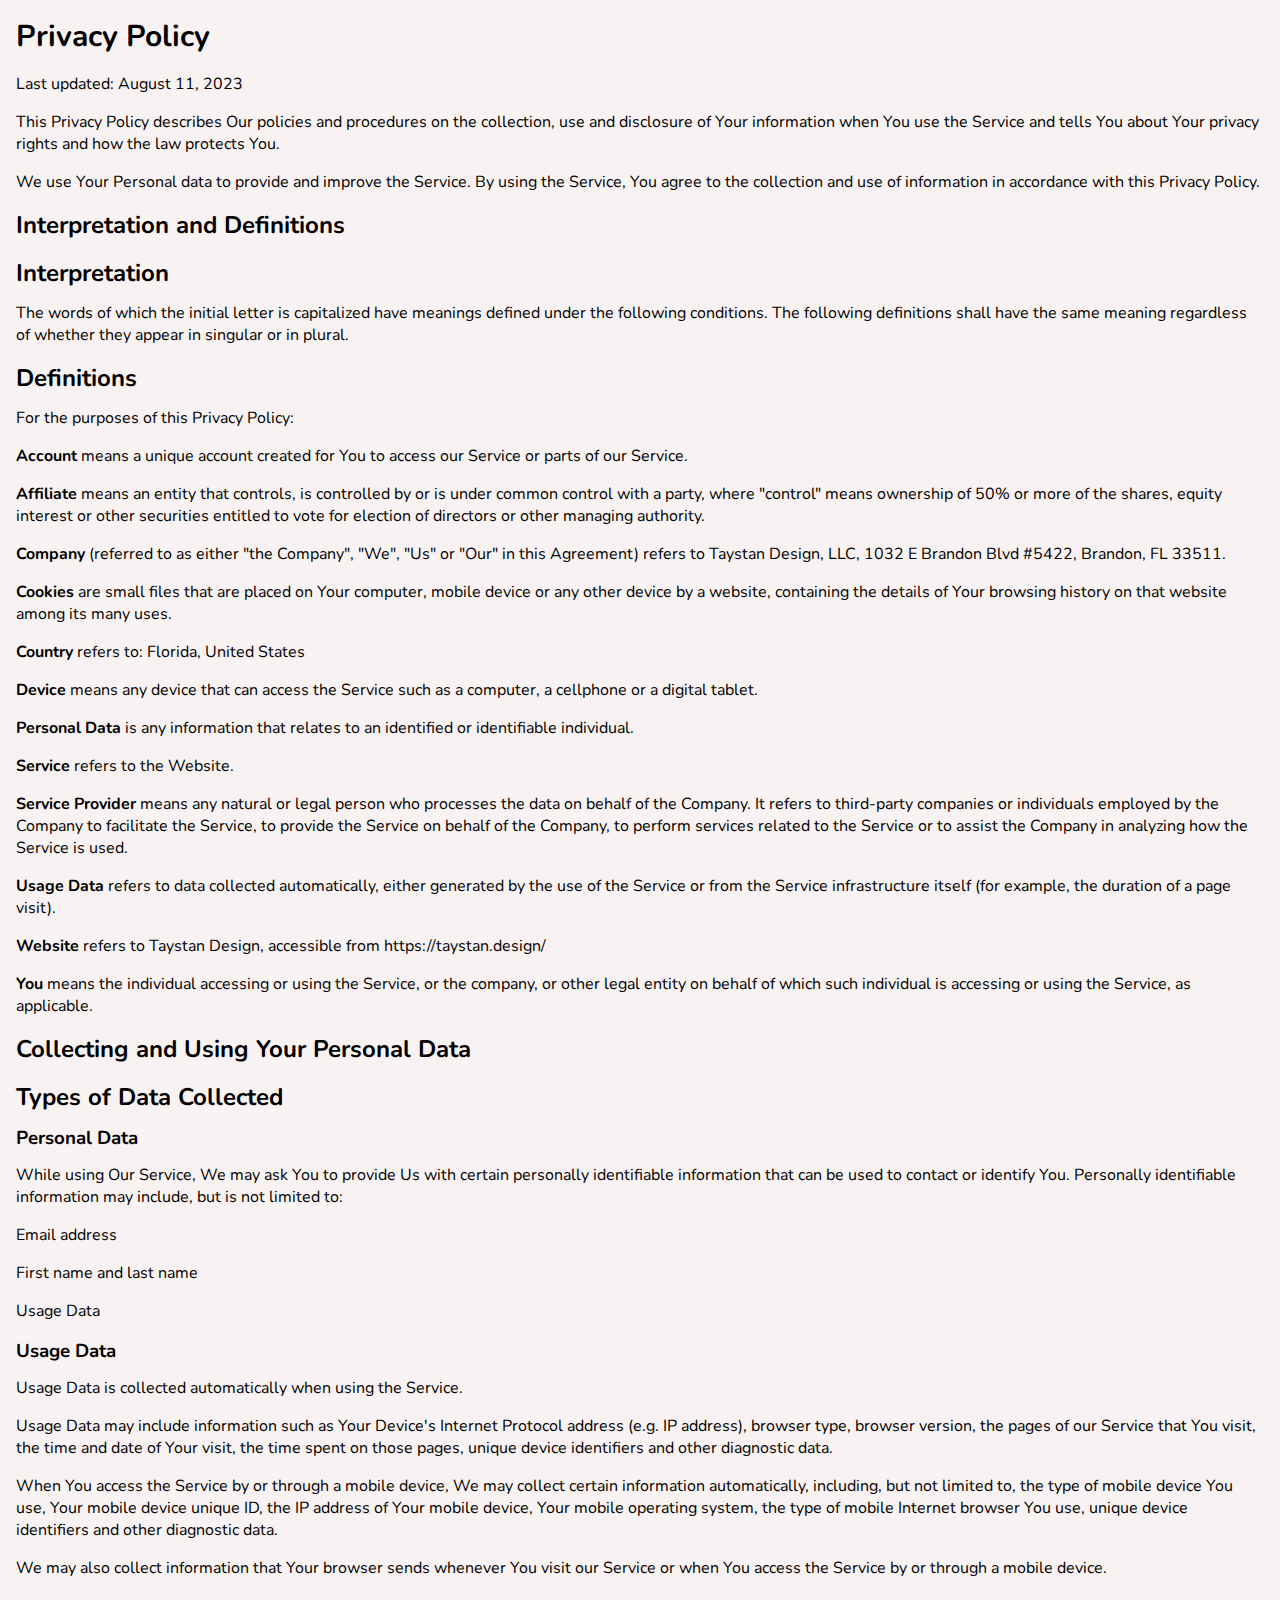
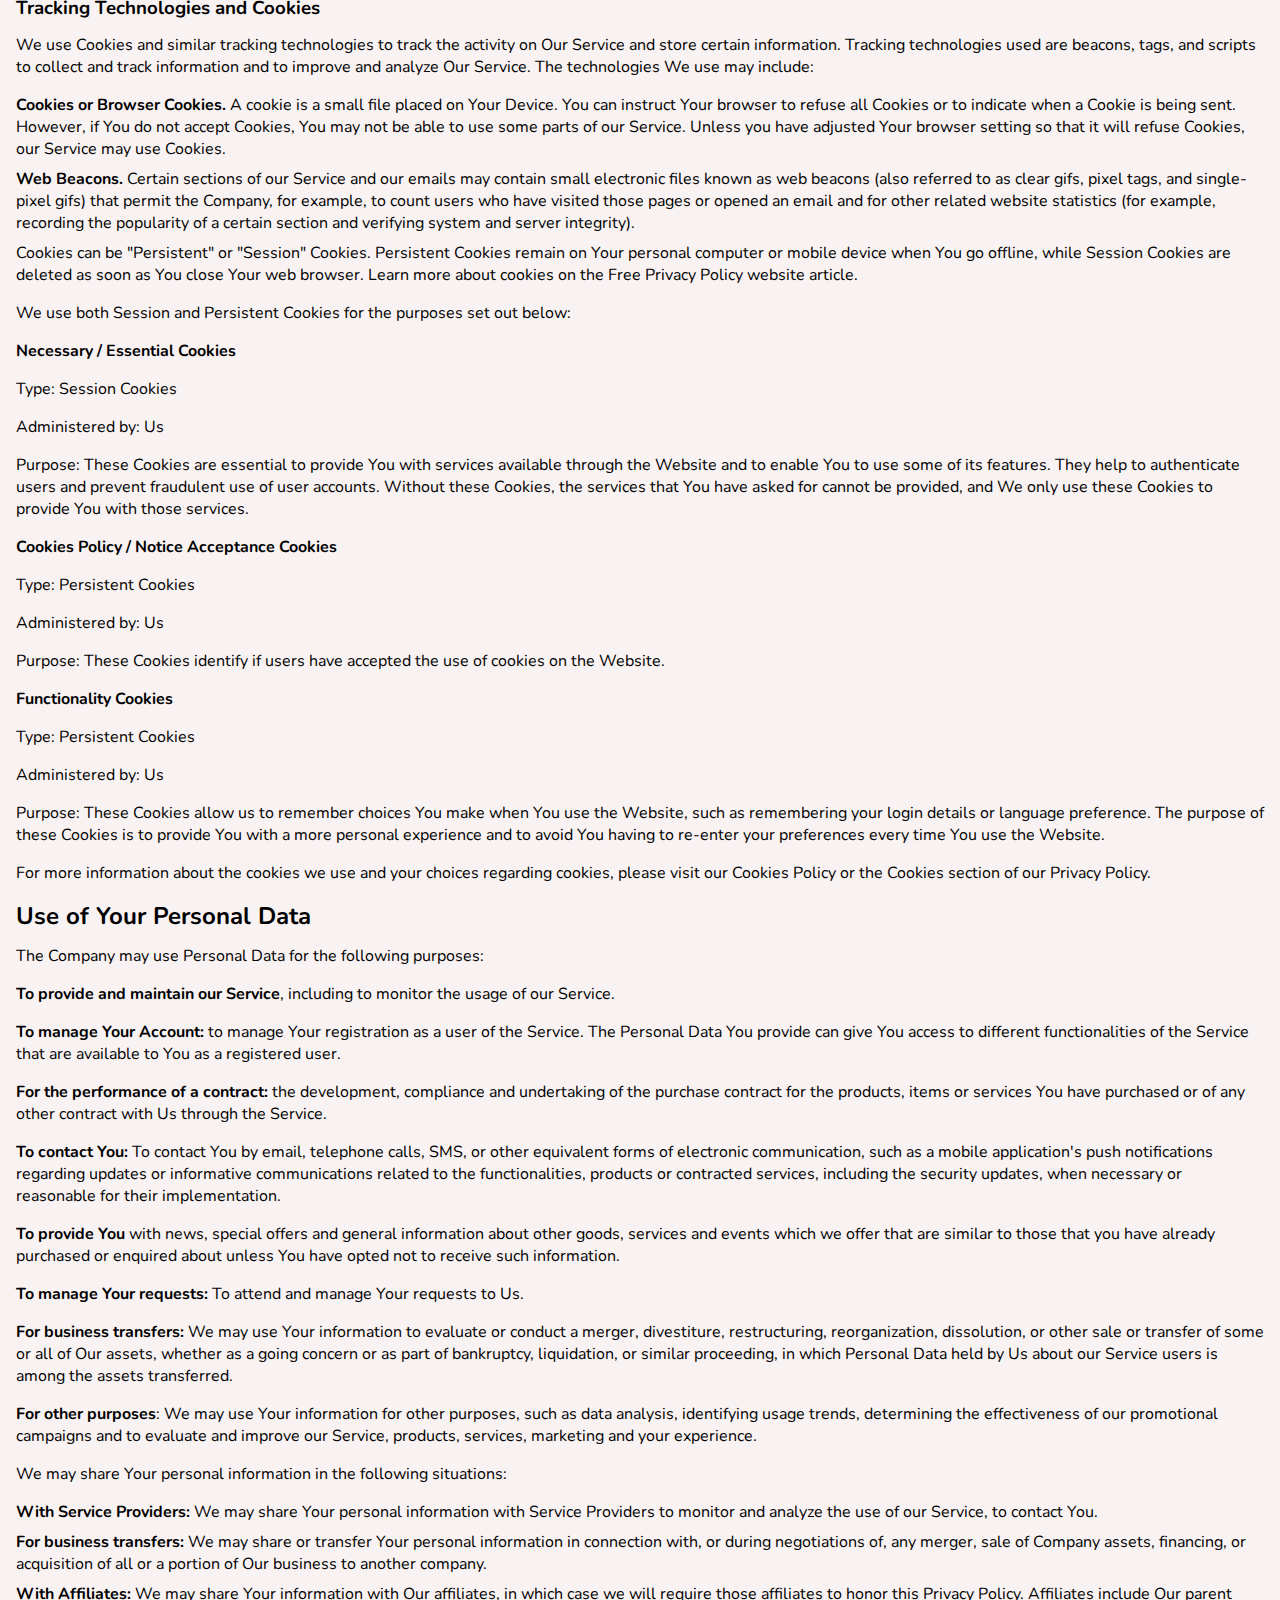
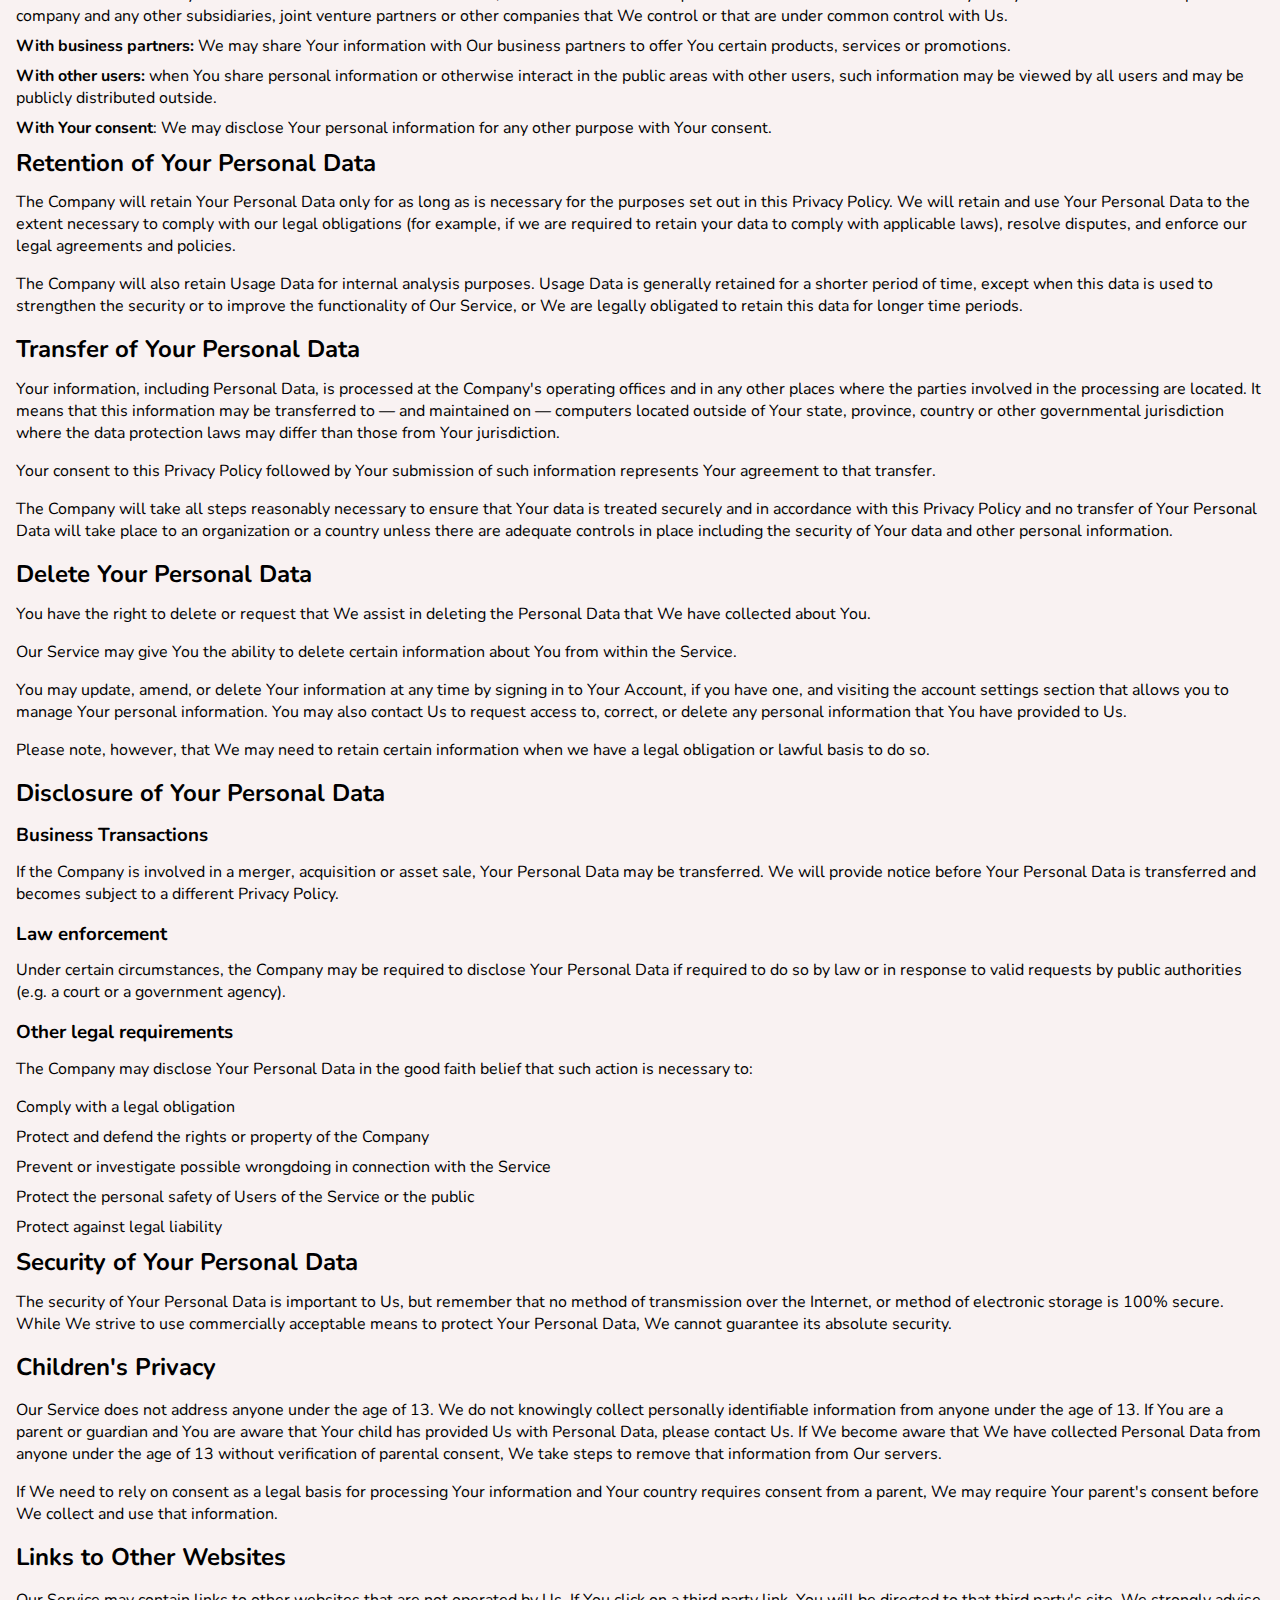
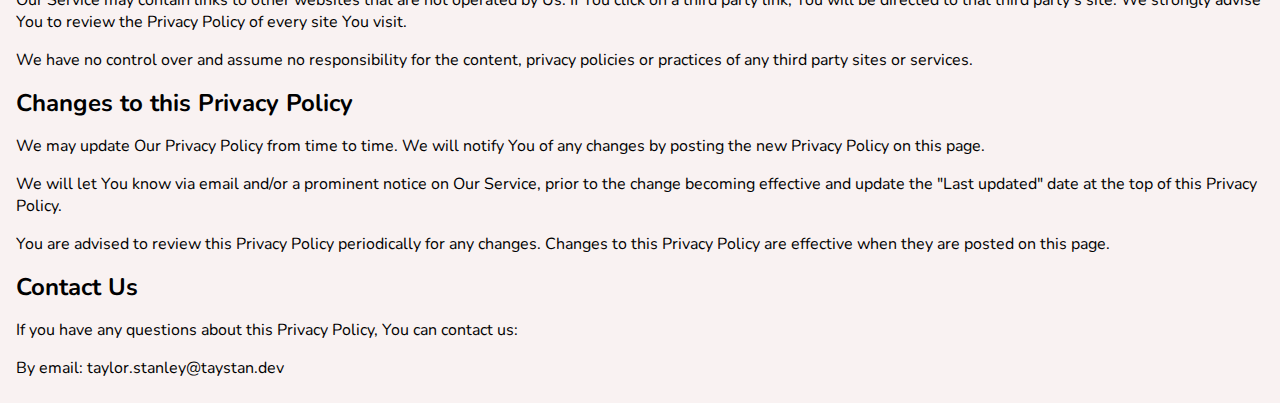
<file: privacy_policy.html>
<!DOCTYPE html>
<html lang="en">
<head>
    <meta charset="UTF-8">
    <meta name="viewport" content="width=device-width, initial-scale=1.0">
    <meta name="description" content="Taystan Privacy Policy">
    <meta property='og:description' content="Taystan Privacy Policy"/>
    <title>Privacy Policy</title>
    <meta property='og:title' content='Taystan Design'/>
    <meta property='og:image' content='https://i.imgur.com/FupfHAq.png/'>
    <meta property='og:description' content="Taystan Freelance Web Designer/Developer and I specialize in creating visually appealing and user-friendly websites for businesses and individuals. Let's work together to make your online presence stand out!"/>
    <meta property='og:url' content='https://taystan.design'/>
    <meta property='og:image:width' content='147' />
    <meta property='og:image:height' content='78' />
    <meta name="keywords" content="Web design services, Freelance web designer, Freelance web developer, Responsive web design, Custom website design, Affordable web design, Professional web development, Creative website solutions, UI/UX design, Mobile-friendly websites, WordPress design and development, Squarespace web design, Shopify web design, Webflow web design, Graphic design for the web, Portfolio website design, Small business website design, Entrepeneur web design, women owned business web design,
    Personal website design, Landing page design, Website redesign, SEO-friendly websites, CMS integration, Front-end development, Website maintenance, HTML/CSS design, Web animation and interactivity, User-centered design">
    <!-- Favicon -->
    <link rel="shortcut icon" type="image/x-icon" href="https://i.imgur.com/FupfHAq.png/">

    <!-- Google Fonts -->
    <link rel="preconnect" href="https://fonts.googleapis.com">
    <link rel="preconnect" href="https://fonts.gstatic.com" crossorigin>
    <link href="https://fonts.googleapis.com/css2?family=Nunito:wght@400;600;700;800;900&display=swap" rel="stylesheet">

    <!-- CSS -->
    <link rel="stylesheet" href="css/styles.css" type="text/css">

    <style>
        h1, p {
            margin-bottom: 1rem;
        }

        h1 {
            font-size: 24px;
        }

        h2, h3 {
            margin-bottom: 0.8rem;
        }

        ul li {
            margin-bottom: 0.5rem;
        }

        body {
            padding: 1rem;
        }
    </style>
</head>
<body>
    <h1 style="font-size: 30px;">Privacy Policy</h1>
<p>Last updated: August 11, 2023</p>
<p>This Privacy Policy describes Our policies and procedures on the collection, use and disclosure of Your information when You use the Service and tells You about Your privacy rights and how the law protects You.</p>
<p>We use Your Personal data to provide and improve the Service. By using the Service, You agree to the collection and use of information in accordance with this Privacy Policy.</p>
<h1>Interpretation and Definitions</h1>
<h2>Interpretation</h2>
<p>The words of which the initial letter is capitalized have meanings defined under the following conditions. The following definitions shall have the same meaning regardless of whether they appear in singular or in plural.</p>
<h2>Definitions</h2>
<p>For the purposes of this Privacy Policy:</p>
<ul>
<li>
<p><strong>Account</strong> means a unique account created for You to access our Service or parts of our Service.</p>
</li>
<li>
<p><strong>Affiliate</strong> means an entity that controls, is controlled by or is under common control with a party, where &quot;control&quot; means ownership of 50% or more of the shares, equity interest or other securities entitled to vote for election of directors or other managing authority.</p>
</li>
<li>
<p><strong>Company</strong> (referred to as either &quot;the Company&quot;, &quot;We&quot;, &quot;Us&quot; or &quot;Our&quot; in this Agreement) refers to Taystan Design, LLC, 1032 E Brandon Blvd #5422, Brandon, FL 33511.</p>
</li>
<li>
<p><strong>Cookies</strong> are small files that are placed on Your computer, mobile device or any other device by a website, containing the details of Your browsing history on that website among its many uses.</p>
</li>
<li>
<p><strong>Country</strong> refers to: Florida,  United States</p>
</li>
<li>
<p><strong>Device</strong> means any device that can access the Service such as a computer, a cellphone or a digital tablet.</p>
</li>
<li>
<p><strong>Personal Data</strong> is any information that relates to an identified or identifiable individual.</p>
</li>
<li>
<p><strong>Service</strong> refers to the Website.</p>
</li>
<li>
<p><strong>Service Provider</strong> means any natural or legal person who processes the data on behalf of the Company. It refers to third-party companies or individuals employed by the Company to facilitate the Service, to provide the Service on behalf of the Company, to perform services related to the Service or to assist the Company in analyzing how the Service is used.</p>
</li>
<li>
<p><strong>Usage Data</strong> refers to data collected automatically, either generated by the use of the Service or from the Service infrastructure itself (for example, the duration of a page visit).</p>
</li>
<li>
<p><strong>Website</strong> refers to Taystan Design, accessible from <a href="https://taystan.design/" rel="external nofollow noopener" target="_blank">https://taystan.design/</a></p>
</li>
<li>
<p><strong>You</strong> means the individual accessing or using the Service, or the company, or other legal entity on behalf of which such individual is accessing or using the Service, as applicable.</p>
</li>
</ul>
<h1>Collecting and Using Your Personal Data</h1>
<h2>Types of Data Collected</h2>
<h3>Personal Data</h3>
<p>While using Our Service, We may ask You to provide Us with certain personally identifiable information that can be used to contact or identify You. Personally identifiable information may include, but is not limited to:</p>
<ul>
<li>
<p>Email address</p>
</li>
<li>
<p>First name and last name</p>
</li>
<li>
<p>Usage Data</p>
</li>
</ul>
<h3>Usage Data</h3>
<p>Usage Data is collected automatically when using the Service.</p>
<p>Usage Data may include information such as Your Device's Internet Protocol address (e.g. IP address), browser type, browser version, the pages of our Service that You visit, the time and date of Your visit, the time spent on those pages, unique device identifiers and other diagnostic data.</p>
<p>When You access the Service by or through a mobile device, We may collect certain information automatically, including, but not limited to, the type of mobile device You use, Your mobile device unique ID, the IP address of Your mobile device, Your mobile operating system, the type of mobile Internet browser You use, unique device identifiers and other diagnostic data.</p>
<p>We may also collect information that Your browser sends whenever You visit our Service or when You access the Service by or through a mobile device.</p>
<h3>Tracking Technologies and Cookies</h3>
<p>We use Cookies and similar tracking technologies to track the activity on Our Service and store certain information. Tracking technologies used are beacons, tags, and scripts to collect and track information and to improve and analyze Our Service. The technologies We use may include:</p>
<ul>
<li><strong>Cookies or Browser Cookies.</strong> A cookie is a small file placed on Your Device. You can instruct Your browser to refuse all Cookies or to indicate when a Cookie is being sent. However, if You do not accept Cookies, You may not be able to use some parts of our Service. Unless you have adjusted Your browser setting so that it will refuse Cookies, our Service may use Cookies.</li>
<li><strong>Web Beacons.</strong> Certain sections of our Service and our emails may contain small electronic files known as web beacons (also referred to as clear gifs, pixel tags, and single-pixel gifs) that permit the Company, for example, to count users who have visited those pages or opened an email and for other related website statistics (for example, recording the popularity of a certain section and verifying system and server integrity).</li>
</ul>
<p>Cookies can be &quot;Persistent&quot; or &quot;Session&quot; Cookies. Persistent Cookies remain on Your personal computer or mobile device when You go offline, while Session Cookies are deleted as soon as You close Your web browser. Learn more about cookies on the <a href="https://www.freeprivacypolicy.com/blog/sample-privacy-policy-template/#Use_Of_Cookies_And_Tracking" target="_blank">Free Privacy Policy website</a> article.</p>
<p>We use both Session and Persistent Cookies for the purposes set out below:</p>
<ul>
<li>
<p><strong>Necessary / Essential Cookies</strong></p>
<p>Type: Session Cookies</p>
<p>Administered by: Us</p>
<p>Purpose: These Cookies are essential to provide You with services available through the Website and to enable You to use some of its features. They help to authenticate users and prevent fraudulent use of user accounts. Without these Cookies, the services that You have asked for cannot be provided, and We only use these Cookies to provide You with those services.</p>
</li>
<li>
<p><strong>Cookies Policy / Notice Acceptance Cookies</strong></p>
<p>Type: Persistent Cookies</p>
<p>Administered by: Us</p>
<p>Purpose: These Cookies identify if users have accepted the use of cookies on the Website.</p>
</li>
<li>
<p><strong>Functionality Cookies</strong></p>
<p>Type: Persistent Cookies</p>
<p>Administered by: Us</p>
<p>Purpose: These Cookies allow us to remember choices You make when You use the Website, such as remembering your login details or language preference. The purpose of these Cookies is to provide You with a more personal experience and to avoid You having to re-enter your preferences every time You use the Website.</p>
</li>
</ul>
<p>For more information about the cookies we use and your choices regarding cookies, please visit our Cookies Policy or the Cookies section of our Privacy Policy.</p>
<h2>Use of Your Personal Data</h2>
<p>The Company may use Personal Data for the following purposes:</p>
<ul>
<li>
<p><strong>To provide and maintain our Service</strong>, including to monitor the usage of our Service.</p>
</li>
<li>
<p><strong>To manage Your Account:</strong> to manage Your registration as a user of the Service. The Personal Data You provide can give You access to different functionalities of the Service that are available to You as a registered user.</p>
</li>
<li>
<p><strong>For the performance of a contract:</strong> the development, compliance and undertaking of the purchase contract for the products, items or services You have purchased or of any other contract with Us through the Service.</p>
</li>
<li>
<p><strong>To contact You:</strong> To contact You by email, telephone calls, SMS, or other equivalent forms of electronic communication, such as a mobile application's push notifications regarding updates or informative communications related to the functionalities, products or contracted services, including the security updates, when necessary or reasonable for their implementation.</p>
</li>
<li>
<p><strong>To provide You</strong> with news, special offers and general information about other goods, services and events which we offer that are similar to those that you have already purchased or enquired about unless You have opted not to receive such information.</p>
</li>
<li>
<p><strong>To manage Your requests:</strong> To attend and manage Your requests to Us.</p>
</li>
<li>
<p><strong>For business transfers:</strong> We may use Your information to evaluate or conduct a merger, divestiture, restructuring, reorganization, dissolution, or other sale or transfer of some or all of Our assets, whether as a going concern or as part of bankruptcy, liquidation, or similar proceeding, in which Personal Data held by Us about our Service users is among the assets transferred.</p>
</li>
<li>
<p><strong>For other purposes</strong>: We may use Your information for other purposes, such as data analysis, identifying usage trends, determining the effectiveness of our promotional campaigns and to evaluate and improve our Service, products, services, marketing and your experience.</p>
</li>
</ul>
<p>We may share Your personal information in the following situations:</p>
<ul>
<li><strong>With Service Providers:</strong> We may share Your personal information with Service Providers to monitor and analyze the use of our Service,  to contact You.</li>
<li><strong>For business transfers:</strong> We may share or transfer Your personal information in connection with, or during negotiations of, any merger, sale of Company assets, financing, or acquisition of all or a portion of Our business to another company.</li>
<li><strong>With Affiliates:</strong> We may share Your information with Our affiliates, in which case we will require those affiliates to honor this Privacy Policy. Affiliates include Our parent company and any other subsidiaries, joint venture partners or other companies that We control or that are under common control with Us.</li>
<li><strong>With business partners:</strong> We may share Your information with Our business partners to offer You certain products, services or promotions.</li>
<li><strong>With other users:</strong> when You share personal information or otherwise interact in the public areas with other users, such information may be viewed by all users and may be publicly distributed outside.</li>
<li><strong>With Your consent</strong>: We may disclose Your personal information for any other purpose with Your consent.</li>
</ul>
<h2>Retention of Your Personal Data</h2>
<p>The Company will retain Your Personal Data only for as long as is necessary for the purposes set out in this Privacy Policy. We will retain and use Your Personal Data to the extent necessary to comply with our legal obligations (for example, if we are required to retain your data to comply with applicable laws), resolve disputes, and enforce our legal agreements and policies.</p>
<p>The Company will also retain Usage Data for internal analysis purposes. Usage Data is generally retained for a shorter period of time, except when this data is used to strengthen the security or to improve the functionality of Our Service, or We are legally obligated to retain this data for longer time periods.</p>
<h2>Transfer of Your Personal Data</h2>
<p>Your information, including Personal Data, is processed at the Company's operating offices and in any other places where the parties involved in the processing are located. It means that this information may be transferred to — and maintained on — computers located outside of Your state, province, country or other governmental jurisdiction where the data protection laws may differ than those from Your jurisdiction.</p>
<p>Your consent to this Privacy Policy followed by Your submission of such information represents Your agreement to that transfer.</p>
<p>The Company will take all steps reasonably necessary to ensure that Your data is treated securely and in accordance with this Privacy Policy and no transfer of Your Personal Data will take place to an organization or a country unless there are adequate controls in place including the security of Your data and other personal information.</p>
<h2>Delete Your Personal Data</h2>
<p>You have the right to delete or request that We assist in deleting the Personal Data that We have collected about You.</p>
<p>Our Service may give You the ability to delete certain information about You from within the Service.</p>
<p>You may update, amend, or delete Your information at any time by signing in to Your Account, if you have one, and visiting the account settings section that allows you to manage Your personal information. You may also contact Us to request access to, correct, or delete any personal information that You have provided to Us.</p>
<p>Please note, however, that We may need to retain certain information when we have a legal obligation or lawful basis to do so.</p>
<h2>Disclosure of Your Personal Data</h2>
<h3>Business Transactions</h3>
<p>If the Company is involved in a merger, acquisition or asset sale, Your Personal Data may be transferred. We will provide notice before Your Personal Data is transferred and becomes subject to a different Privacy Policy.</p>
<h3>Law enforcement</h3>
<p>Under certain circumstances, the Company may be required to disclose Your Personal Data if required to do so by law or in response to valid requests by public authorities (e.g. a court or a government agency).</p>
<h3>Other legal requirements</h3>
<p>The Company may disclose Your Personal Data in the good faith belief that such action is necessary to:</p>
<ul>
<li>Comply with a legal obligation</li>
<li>Protect and defend the rights or property of the Company</li>
<li>Prevent or investigate possible wrongdoing in connection with the Service</li>
<li>Protect the personal safety of Users of the Service or the public</li>
<li>Protect against legal liability</li>
</ul>
<h2>Security of Your Personal Data</h2>
<p>The security of Your Personal Data is important to Us, but remember that no method of transmission over the Internet, or method of electronic storage is 100% secure. While We strive to use commercially acceptable means to protect Your Personal Data, We cannot guarantee its absolute security.</p>
<h1>Children's Privacy</h1>
<p>Our Service does not address anyone under the age of 13. We do not knowingly collect personally identifiable information from anyone under the age of 13. If You are a parent or guardian and You are aware that Your child has provided Us with Personal Data, please contact Us. If We become aware that We have collected Personal Data from anyone under the age of 13 without verification of parental consent, We take steps to remove that information from Our servers.</p>
<p>If We need to rely on consent as a legal basis for processing Your information and Your country requires consent from a parent, We may require Your parent's consent before We collect and use that information.</p>
<h1>Links to Other Websites</h1>
<p>Our Service may contain links to other websites that are not operated by Us. If You click on a third party link, You will be directed to that third party's site. We strongly advise You to review the Privacy Policy of every site You visit.</p>
<p>We have no control over and assume no responsibility for the content, privacy policies or practices of any third party sites or services.</p>
<h1>Changes to this Privacy Policy</h1>
<p>We may update Our Privacy Policy from time to time. We will notify You of any changes by posting the new Privacy Policy on this page.</p>
<p>We will let You know via email and/or a prominent notice on Our Service, prior to the change becoming effective and update the &quot;Last updated&quot; date at the top of this Privacy Policy.</p>
<p>You are advised to review this Privacy Policy periodically for any changes. Changes to this Privacy Policy are effective when they are posted on this page.</p>
<h1>Contact Us</h1>
<p>If you have any questions about this Privacy Policy, You can contact us:</p>
<ul>
<li>By email: taylor.stanley@taystan.dev</li>
</ul>
</body>
</html>
</file>
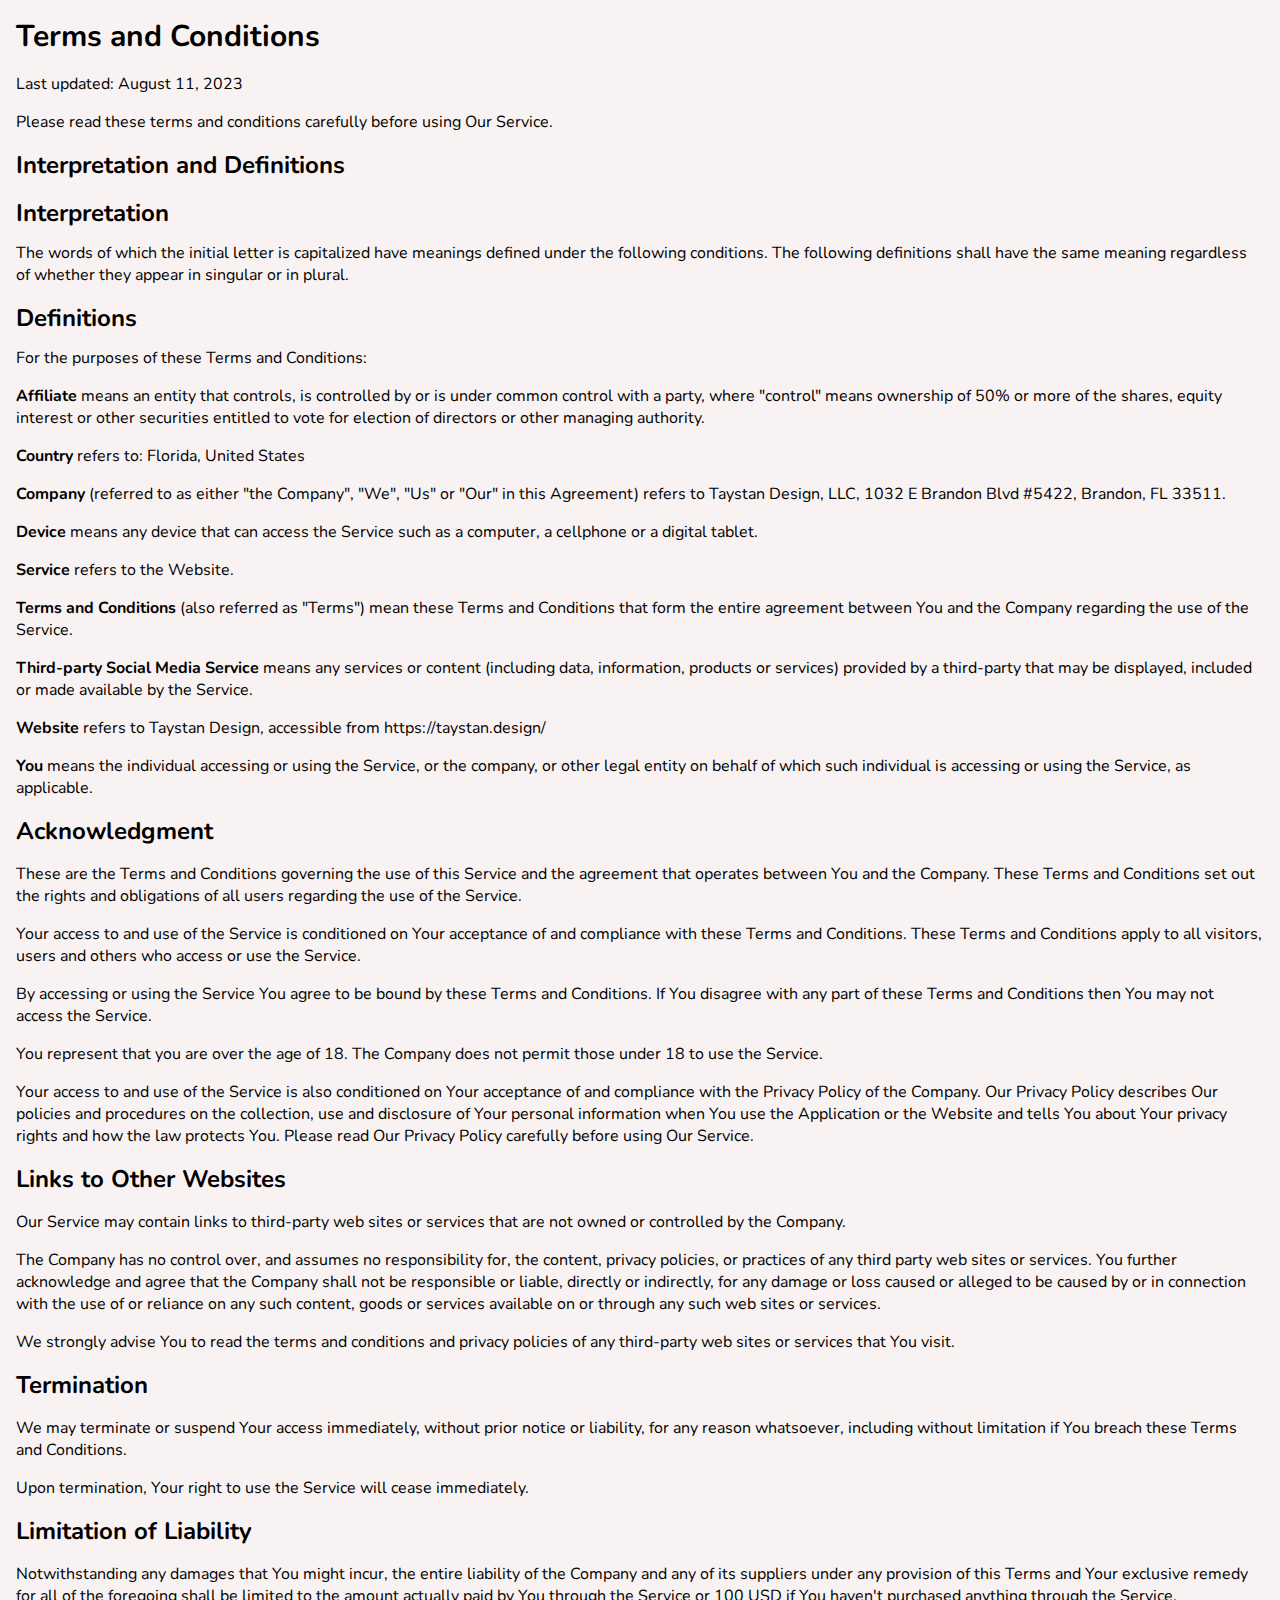
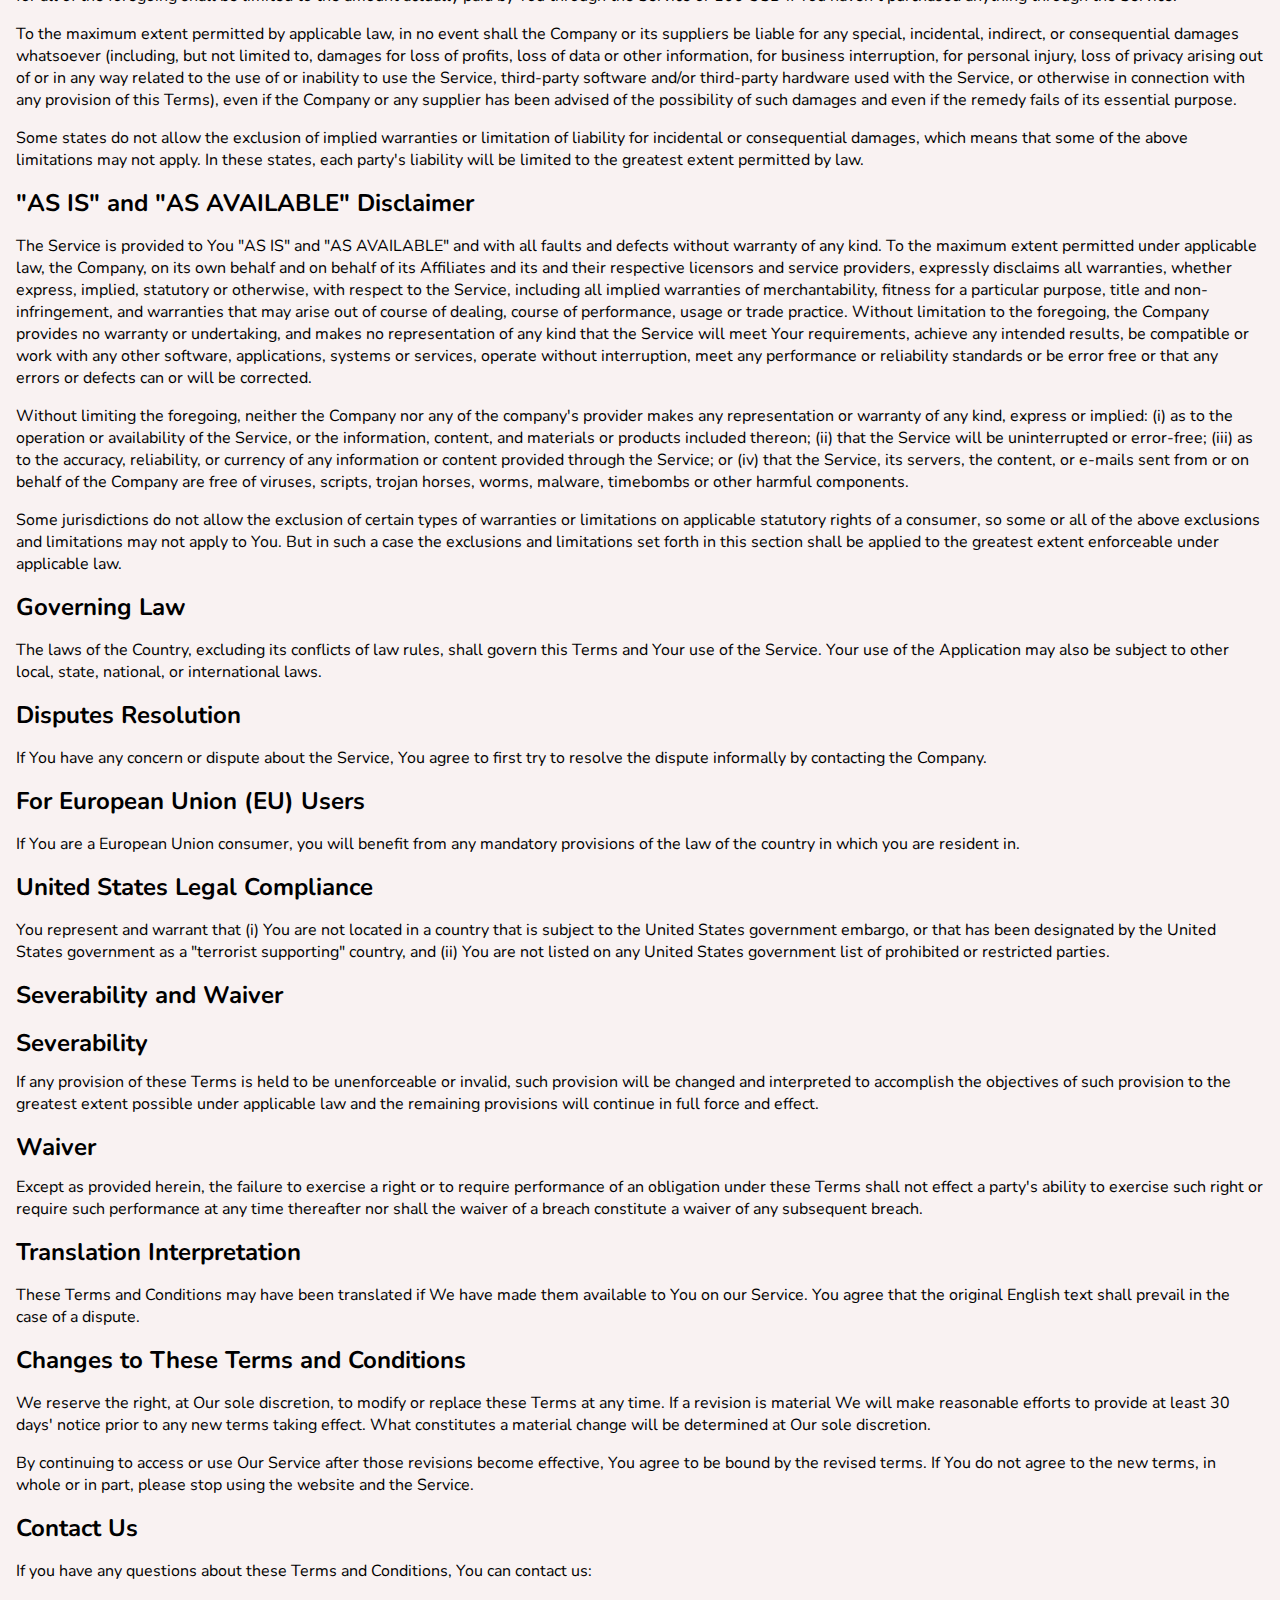
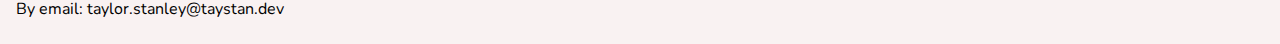
<file: terms_conditions.html>
<!DOCTYPE html>
<html lang="en">
<head>
    <meta charset="UTF-8">
    <meta name="viewport" content="width=device-width, initial-scale=1.0">
    <meta name="description" content="Taystan Terms and Conditions">
    <meta property='og:description' content="Taystan Terms and Conditions"/>
    <title>Terms and Conditions</title>
    <meta property='og:title' content='Taystan Design'/>
    <meta property='og:image' content='https://i.imgur.com/FupfHAq.png/'>
    <meta property='og:description' content="Taystan Freelance Web Designer/Developer and I specialize in creating visually appealing and user-friendly websites for businesses and individuals. Let's work together to make your online presence stand out!"/>
    <meta property='og:url' content='https://taystan.design'/>
    <meta property='og:image:width' content='147' />
    <meta property='og:image:height' content='78' />
    <meta name="keywords" content="Web design services, Freelance web designer, Freelance web developer, Responsive web design, Custom website design, Affordable web design, Professional web development, Creative website solutions, UI/UX design, Mobile-friendly websites, WordPress design and development, Squarespace web design, Shopify web design, Webflow web design, Graphic design for the web, Portfolio website design, Small business website design, Entrepeneur web design, women owned business web design,
    Personal website design, Landing page design, Website redesign, SEO-friendly websites, CMS integration, Front-end development, Website maintenance, HTML/CSS design, Web animation and interactivity, User-centered design">
    <!-- Favicon -->
    <link rel="shortcut icon" type="image/x-icon" href="https://i.imgur.com/FupfHAq.png/">

    <!-- Google Fonts -->
    <link rel="preconnect" href="https://fonts.googleapis.com">
    <link rel="preconnect" href="https://fonts.gstatic.com" crossorigin>
    <link href="https://fonts.googleapis.com/css2?family=Nunito:wght@400;600;700;800;900&display=swap" rel="stylesheet">

    <!-- CSS -->
    <link rel="stylesheet" href="css/styles.css" type="text/css">
    
    <style>
        h1, p {
            margin-bottom: 1rem;
        }

        h1 {
            font-size: 24px;
        }

        h2, h3 {
            margin-bottom: 0.8rem;
        }

        ul li {
            margin-bottom: 0.5rem;
        }

        body {
            padding: 1rem;
        }
    </style>
</head>
<body>
    <h1 style="font-size: 30px;">Terms and Conditions</h1>
<p>Last updated: August 11, 2023</p>
<p>Please read these terms and conditions carefully before using Our Service.</p>
<h1>Interpretation and Definitions</h1>
<h2>Interpretation</h2>
<p>The words of which the initial letter is capitalized have meanings defined under the following conditions. The following definitions shall have the same meaning regardless of whether they appear in singular or in plural.</p>
<h2>Definitions</h2>
<p>For the purposes of these Terms and Conditions:</p>
<ul>
<li>
<p><strong>Affiliate</strong> means an entity that controls, is controlled by or is under common control with a party, where &quot;control&quot; means ownership of 50% or more of the shares, equity interest or other securities entitled to vote for election of directors or other managing authority.</p>
</li>
<li>
<p><strong>Country</strong> refers to: Florida,  United States</p>
</li>
<li>
<p><strong>Company</strong> (referred to as either &quot;the Company&quot;, &quot;We&quot;, &quot;Us&quot; or &quot;Our&quot; in this Agreement) refers to Taystan Design, LLC, 1032 E Brandon Blvd #5422, Brandon, FL 33511.</p>
</li>
<li>
<p><strong>Device</strong> means any device that can access the Service such as a computer, a cellphone or a digital tablet.</p>
</li>
<li>
<p><strong>Service</strong> refers to the Website.</p>
</li>
<li>
<p><strong>Terms and Conditions</strong> (also referred as &quot;Terms&quot;) mean these Terms and Conditions that form the entire agreement between You and the Company regarding the use of the Service.</p>
</li>
<li>
<p><strong>Third-party Social Media Service</strong> means any services or content (including data, information, products or services) provided by a third-party that may be displayed, included or made available by the Service.</p>
</li>
<li>
<p><strong>Website</strong> refers to Taystan Design, accessible from <a href="https://taystan.design/" rel="external nofollow noopener" target="_blank">https://taystan.design/</a></p>
</li>
<li>
<p><strong>You</strong> means the individual accessing or using the Service, or the company, or other legal entity on behalf of which such individual is accessing or using the Service, as applicable.</p>
</li>
</ul>
<h1>Acknowledgment</h1>
<p>These are the Terms and Conditions governing the use of this Service and the agreement that operates between You and the Company. These Terms and Conditions set out the rights and obligations of all users regarding the use of the Service.</p>
<p>Your access to and use of the Service is conditioned on Your acceptance of and compliance with these Terms and Conditions. These Terms and Conditions apply to all visitors, users and others who access or use the Service.</p>
<p>By accessing or using the Service You agree to be bound by these Terms and Conditions. If You disagree with any part of these Terms and Conditions then You may not access the Service.</p>
<p>You represent that you are over the age of 18. The Company does not permit those under 18 to use the Service.</p>
<p>Your access to and use of the Service is also conditioned on Your acceptance of and compliance with the Privacy Policy of the Company. Our Privacy Policy describes Our policies and procedures on the collection, use and disclosure of Your personal information when You use the Application or the Website and tells You about Your privacy rights and how the law protects You. Please read Our Privacy Policy carefully before using Our Service.</p>
<h1>Links to Other Websites</h1>
<p>Our Service may contain links to third-party web sites or services that are not owned or controlled by the Company.</p>
<p>The Company has no control over, and assumes no responsibility for, the content, privacy policies, or practices of any third party web sites or services. You further acknowledge and agree that the Company shall not be responsible or liable, directly or indirectly, for any damage or loss caused or alleged to be caused by or in connection with the use of or reliance on any such content, goods or services available on or through any such web sites or services.</p>
<p>We strongly advise You to read the terms and conditions and privacy policies of any third-party web sites or services that You visit.</p>
<h1>Termination</h1>
<p>We may terminate or suspend Your access immediately, without prior notice or liability, for any reason whatsoever, including without limitation if You breach these Terms and Conditions.</p>
<p>Upon termination, Your right to use the Service will cease immediately.</p>
<h1>Limitation of Liability</h1>
<p>Notwithstanding any damages that You might incur, the entire liability of the Company and any of its suppliers under any provision of this Terms and Your exclusive remedy for all of the foregoing shall be limited to the amount actually paid by You through the Service or 100 USD if You haven't purchased anything through the Service.</p>
<p>To the maximum extent permitted by applicable law, in no event shall the Company or its suppliers be liable for any special, incidental, indirect, or consequential damages whatsoever (including, but not limited to, damages for loss of profits, loss of data or other information, for business interruption, for personal injury, loss of privacy arising out of or in any way related to the use of or inability to use the Service, third-party software and/or third-party hardware used with the Service, or otherwise in connection with any provision of this Terms), even if the Company or any supplier has been advised of the possibility of such damages and even if the remedy fails of its essential purpose.</p>
<p>Some states do not allow the exclusion of implied warranties or limitation of liability for incidental or consequential damages, which means that some of the above limitations may not apply. In these states, each party's liability will be limited to the greatest extent permitted by law.</p>
<h1>&quot;AS IS&quot; and &quot;AS AVAILABLE&quot; Disclaimer</h1>
<p>The Service is provided to You &quot;AS IS&quot; and &quot;AS AVAILABLE&quot; and with all faults and defects without warranty of any kind. To the maximum extent permitted under applicable law, the Company, on its own behalf and on behalf of its Affiliates and its and their respective licensors and service providers, expressly disclaims all warranties, whether express, implied, statutory or otherwise, with respect to the Service, including all implied warranties of merchantability, fitness for a particular purpose, title and non-infringement, and warranties that may arise out of course of dealing, course of performance, usage or trade practice. Without limitation to the foregoing, the Company provides no warranty or undertaking, and makes no representation of any kind that the Service will meet Your requirements, achieve any intended results, be compatible or work with any other software, applications, systems or services, operate without interruption, meet any performance or reliability standards or be error free or that any errors or defects can or will be corrected.</p>
<p>Without limiting the foregoing, neither the Company nor any of the company's provider makes any representation or warranty of any kind, express or implied: (i) as to the operation or availability of the Service, or the information, content, and materials or products included thereon; (ii) that the Service will be uninterrupted or error-free; (iii) as to the accuracy, reliability, or currency of any information or content provided through the Service; or (iv) that the Service, its servers, the content, or e-mails sent from or on behalf of the Company are free of viruses, scripts, trojan horses, worms, malware, timebombs or other harmful components.</p>
<p>Some jurisdictions do not allow the exclusion of certain types of warranties or limitations on applicable statutory rights of a consumer, so some or all of the above exclusions and limitations may not apply to You. But in such a case the exclusions and limitations set forth in this section shall be applied to the greatest extent enforceable under applicable law.</p>
<h1>Governing Law</h1>
<p>The laws of the Country, excluding its conflicts of law rules, shall govern this Terms and Your use of the Service. Your use of the Application may also be subject to other local, state, national, or international laws.</p>
<h1>Disputes Resolution</h1>
<p>If You have any concern or dispute about the Service, You agree to first try to resolve the dispute informally by contacting the Company.</p>
<h1>For European Union (EU) Users</h1>
<p>If You are a European Union consumer, you will benefit from any mandatory provisions of the law of the country in which you are resident in.</p>
<h1>United States Legal Compliance</h1>
<p>You represent and warrant that (i) You are not located in a country that is subject to the United States government embargo, or that has been designated by the United States government as a &quot;terrorist supporting&quot; country, and (ii) You are not listed on any United States government list of prohibited or restricted parties.</p>
<h1>Severability and Waiver</h1>
<h2>Severability</h2>
<p>If any provision of these Terms is held to be unenforceable or invalid, such provision will be changed and interpreted to accomplish the objectives of such provision to the greatest extent possible under applicable law and the remaining provisions will continue in full force and effect.</p>
<h2>Waiver</h2>
<p>Except as provided herein, the failure to exercise a right or to require performance of an obligation under these Terms shall not effect a party's ability to exercise such right or require such performance at any time thereafter nor shall the waiver of a breach constitute a waiver of any subsequent breach.</p>
<h1>Translation Interpretation</h1>
<p>These Terms and Conditions may have been translated if We have made them available to You on our Service.
You agree that the original English text shall prevail in the case of a dispute.</p>
<h1>Changes to These Terms and Conditions</h1>
<p>We reserve the right, at Our sole discretion, to modify or replace these Terms at any time. If a revision is material We will make reasonable efforts to provide at least 30 days' notice prior to any new terms taking effect. What constitutes a material change will be determined at Our sole discretion.</p>
<p>By continuing to access or use Our Service after those revisions become effective, You agree to be bound by the revised terms. If You do not agree to the new terms, in whole or in part, please stop using the website and the Service.</p>
<h1>Contact Us</h1>
<p>If you have any questions about these Terms and Conditions, You can contact us:</p>
<ul>
<li>By email: taylor.stanley@taystan.dev</li>
</ul>
</body>
</html>
</file>
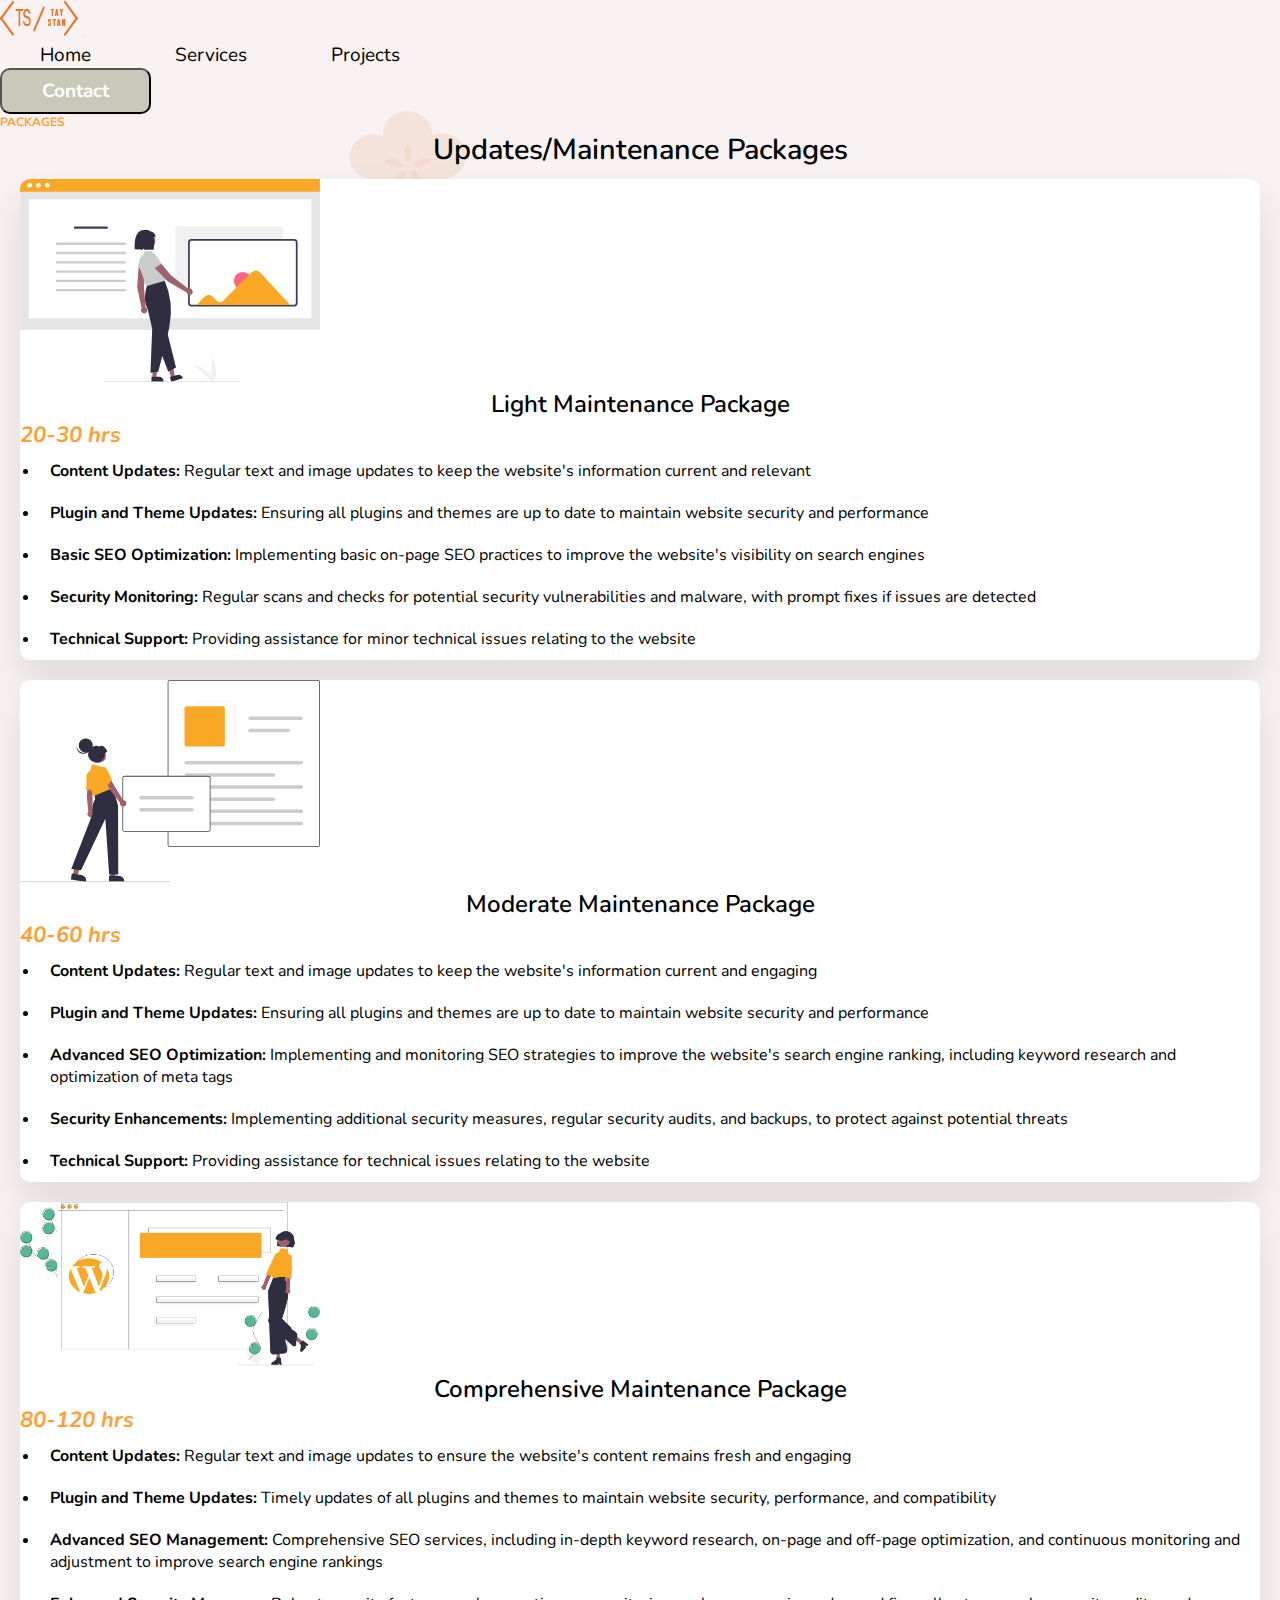
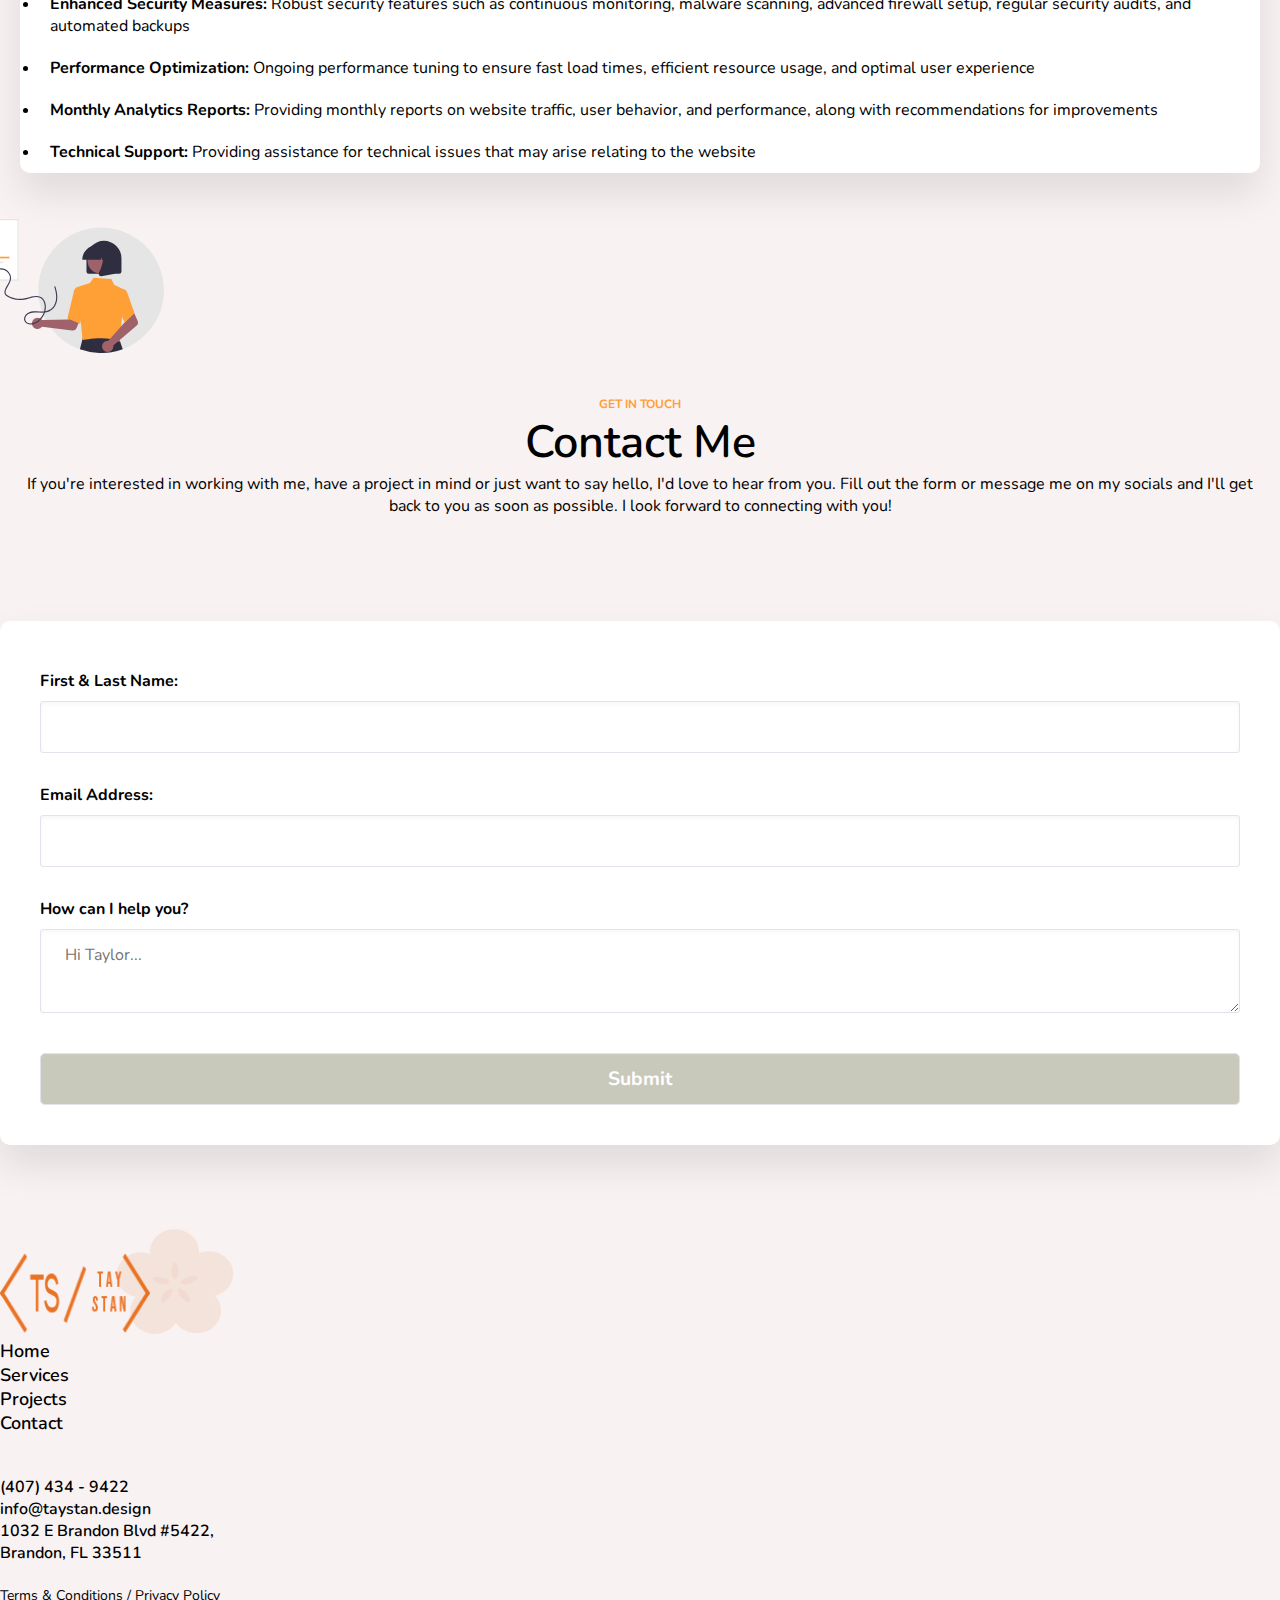
<file: updates.html>
<!DOCTYPE html>
<html lang="en">
<head>
    <meta charset="UTF-8">
    <meta http-equiv="X-UA-Compatible" content="IE=edge">
    <meta name="viewport" content="width=device-width, initial-scale=1.0">
    <meta name="author" content="Taylor Stanley Taystan">
    <meta name="description" content="Taystan Freelance Web Designer/Developer and I specialize in creating visually appealing and user-friendly websites for businesses and individuals. Let's work together to make your online presence stand out!">
    <title>Taystan Design</title>

    <meta property='og:title' content='Taystan Design'/>
    <meta property='og:image' content='https://i.imgur.com/FupfHAq.png/'>
    <meta property='og:description' content="Taystan Freelance Web Designer/Developer and I specialize in creating visually appealing and user-friendly websites for businesses and individuals. Let's work together to make your online presence stand out!"/>
    <meta property='og:url' content='https://taystan.design'/>
    <meta property='og:image:width' content='147' />
    <meta property='og:image:height' content='78' />
    <meta name="keywords" content="Web design services, Freelance web designer, Freelance web developer, Responsive web design, Custom website design, Affordable web design, Professional web development, Creative website solutions, UI/UX design, Mobile-friendly websites, WordPress design and development, Squarespace web design, Shopify web design, Webflow web design, Graphic design for the web, Portfolio website design, Small business website design, Entrepeneur web design, women owned business web design,
    Personal website design, Landing page design, Website redesign, SEO-friendly websites, CMS integration, Front-end development, Website maintenance, HTML/CSS design, Web animation and interactivity, User-centered design">

    <!-- CSS -->
    <link rel="stylesheet" href="css/styles.css" type="text/css">

    <!-- Bootstrap -->
    <link href="https://cdn.jsdelivr.net/npm/bootstrap@5.0.2/dist/css/bootstrap.min.css" rel="stylesheet" integrity="sha384-EVSTQN3/azprG1Anm3QDgpJLIm9Nao0Yz1ztcQTwFspd3yD65VohhpuuCOmLASjC" crossorigin="anonymous">

    <!-- CSS -->
    <link rel="stylesheet" href="css/styles.css" type="text/css">

    <!-- JS -->
    <script src="script/script.js"></script>

    <!-- Google Fonts -->
    <link rel="preconnect" href="https://fonts.googleapis.com">
    <link rel="preconnect" href="https://fonts.gstatic.com" crossorigin>
    <link href="https://fonts.googleapis.com/css2?family=Nunito:wght@400;600;700;800;900&display=swap" rel="stylesheet">

    <!-- Font/Icon Library -->
    <link rel="stylesheet" href="https://cdnjs.cloudflare.com/ajax/libs/font-awesome/6.2.0/css/all.min.css" integrity="sha512-xh6O/CkQoPOWDdYTDqeRdPCVd1SpvCA9XXcUnZS2FmJNp1coAFzvtCN9BmamE+4aHK8yyUHUSCcJHgXloTyT2A==" crossorigin="anonymous" referrerpolicy="no-referrer" />

    <!-- Favicon -->
    <link rel="shortcut icon" type="image/x-icon" href="https://i.imgur.com/FupfHAq.png/">

    <!-- -------------- AOS Library ----------- -->
    <link href="https://unpkg.com/aos@2.3.1/dist/aos.css" rel="stylesheet">

    <!-- SEO Audit -->
    <meta name="ahrefs-site-verification" content="6e51f8e072d55c42d1f5739641e91229df26ba574e37fcc0cb76be2cffdfa7bf">

    <!-- Google tag (gtag.js) -->
    <script async src="https://www.googletagmanager.com/gtag/js?id=G-XVMJ6ZJDF2"></script>
        <script>
        window.dataLayer = window.dataLayer || [];
        function gtag(){dataLayer.push(arguments);}
        gtag('js', new Date());

        gtag('config', 'G-XVMJ6ZJDF2');
    </script>
</head>
<body id="flower-bg">
    <!-- Navigation Bar -->
    <nav class="navbar navbar-expand-lg navbar-light"><!--bg-light-->
        <div class="container-fluid">
          <a class="navbar-brand" href="#">
            <img src="./images/taystan-logo.png" alt="Taystan Logo">
          </a>
          <button class="navbar-toggler" type="button" data-bs-toggle="collapse" data-bs-target="#navbarNavAltMarkup" aria-controls="navbarNavAltMarkup" aria-expanded="false" aria-label="Toggle navigation">
            <span class="navbar-toggler-icon"></span>
          </button>
          <div class="collapse navbar-collapse" id="navbarNavAltMarkup">
            <div class="navbar-nav ms-auto">
                    <a class="nav-link nav-menu ms-1 me-1 text-center" aria-current="page" href="https://taystan.design/#home">Home</a>
                    <a class="nav-link nav-menu ms-1 me-1 text-center" href="https://taystan.design/#services">Services</a>
                    <a class="nav-link nav-menu ms-1 me-lg-3 text-center" href="https://taystan.design/#projects">Projects</a>
                    <a href="https://taystan.design/#contact" style="color:white; text-decoration:none;">
                      <button class="btn rounded-pill contact-btn me-2 w-100" type="button">
                        Contact
                      </button>
                    </a>
            </div>
          </div>
        </div>
    </nav>


<!-- Updates/Maintenance -->
<section>
    <div class="container mx-auto d-flex justify-content-center align-items-center flex-column mb-4 mt-4">
        <h1 class="contact-subtitle text-center text-nowrap">Packages</h1>
        <h1 class="contact-title updates-title">Updates/Maintenance Packages</h1>
    </div>
    <div class="container-fluid">
        <div class="container mx-auto row d-flex align-items-center justify-content-center flex-column gy-4">

            <!-- Light -->
            <div class="col-12 d-flex align-items-center justify-content-center flex-column">
                <div class="price-card">
                    <div class="p-4 mt-4 d-flex align-items-center justify-content-center flex-column">
                        <img src="./images/undraw_website_setup_re_d4y9.svg" alt="Credit: Undraw - Website Setup Illustration" width='300px' class="img-fluid">
                        <h2 class="updates-name p-2 mt-4">Light Maintenance Package</h2>
                        <h3 class="updates-hrs pb-lg-4">20-30 hrs</h3>
                        <ul class="update-ul">
                            <li><strong>Content Updates:</strong> Regular text and image updates to keep the website's information current and relevant</li>
                            <li><strong>Plugin and Theme Updates:</strong> Ensuring all plugins and themes are up to date to maintain website security and performance</li>
                            <li><strong>Basic SEO Optimization:</strong> Implementing basic on-page SEO practices to improve the website's visibility on search engines</li>
                            <li><strong>Security Monitoring:</strong> Regular scans and checks for potential security vulnerabilities and malware, with prompt fixes if issues are detected</li>
                            <li><strong>Technical Support:</strong> Providing assistance for minor technical issues relating to the website</li>
                        </ul>
                    </div>
                </div>
            </div>

            <!-- Moderate -->
            <div class="col-12 d-flex align-items-center justify-content-center flex-column">
                <div class="price-card">
                    <div class="p-4 mt-4 d-flex align-items-center justify-content-center flex-column">
                        <img src="./images/undraw_content_creator_re_pt5b.svg" alt="Credit: Undraw - Content Creator Illustration" width='300px' class="img-fluid">
                        <h2 class="updates-name p-2 mt-4">Moderate Maintenance Package</h2>
                        <h3 class="updates-hrs pb-lg-4">40-60 hrs</h3>
                        <ul class="update-ul">
                            <li><strong>Content Updates:</strong> Regular text and image updates to keep the website's information current and engaging</li>
                            <li><strong>Plugin and Theme Updates:</strong> Ensuring all plugins and themes are up to date to maintain website security and performance</li>
                            <li><strong>Advanced SEO Optimization:</strong> Implementing and monitoring SEO strategies to improve the website's search engine ranking, including keyword research and optimization of meta tags</li>
                            <li><strong>Security Enhancements:</strong> Implementing additional security measures, regular security audits, and backups, to protect against potential threats</li>
                            <li><strong>Technical Support:</strong> Providing assistance for technical issues relating to the website</li>
                        </ul>
                    </div>
                </div>
            </div>

            <!-- Comprehensive -->
            <div class="col-12 d-flex align-items-center justify-content-center flex-column">
                <div class="price-card">
                    <div class="p-4 mt-4 d-flex align-items-center justify-content-center flex-column">
                        <img src="./images/undraw_wordpress_utxt 1.png" alt="Credit: Undraw - WordPress Illustration" width='300px' class="img-fluid">
                        <h2 class="updates-name p-2 mt-4">Comprehensive Maintenance Package</h2>
                        <h3 class="updates-hrs pb-lg-4">80-120 hrs</h3>
                        <ul class="update-ul">
                            <li><strong>Content Updates:</strong> Regular text and image updates to ensure the website's content remains fresh and engaging</li>
                            <li><strong>Plugin and Theme Updates:</strong> Timely updates of all plugins and themes to maintain website security, performance, and compatibility</li>
                            <li><strong>Advanced SEO Management:</strong> Comprehensive SEO services, including in-depth keyword research, on-page and off-page optimization, and continuous monitoring and adjustment to improve search engine rankings</li>
                            <li><strong>Enhanced Security Measures:</strong> Robust security features such as continuous monitoring, malware scanning, advanced firewall setup, regular security audits, and automated backups</li>
                            <li><strong>Performance Optimization:</strong> Ongoing performance tuning to ensure fast load times, efficient resource usage, and optimal user experience</li>
                            <li><strong>Monthly Analytics Reports:</strong> Providing monthly reports on website traffic, user behavior, and performance, along with recommendations for improvements</li>
                            <li><strong>Technical Support:</strong> Providing assistance for technical issues that may arise relating to the website</li>
                        </ul>
                    </div>
                </div>
            </div>
        </div>
    </div>
</section>


<!-- FAQ -->
<!-- <section class="pt-5 mt-5">
    <div class="container mx-auto d-flex justify-content-center align-items-center flex-column mb-2">
        <img src="./images/Undraw - business Meeting.png" alt="Credit: Undraw - Business Meeting" class="img-fluid" draggable="false">
        <h1 class="contact-title pt-3 text-center pb-3">Frequently Asked Questions</h1>
    </div>
    <div class="container-fluid row row-cols-1 row-cols-lg-2 gy-2 flex-row">
        <div class="col-12 col-lg-6 p-lg-5 faq-line">
            <ul>
                <li class="fw-bold mb-2">1. What is your experience in web design/development?</li>
                <p>I have over 2 years of professional experience as a full-time Web Designer. I&#39;m a graduate from the University of Central Florida, with my Bachelor&#39;s in Digital Media: Web Design and minor in Information Technology.</p>

                <li class="fw-bold mb-2">2. How long does it typically take to complete a project?</li>
                <p>The length of time typically depends on the project's needs, say from a website re-design to starting from scratch, but it can range to be between 2-6 weeks for delivery.
                </p>

                <li class="fw-bold mb-2">3. How do you handle revisions or changes during the project?</li>
                <p>The amount of revisions are included with the purchased packages, and is essentially inline with each milestone. Depending on the size of the revision/change request there may be an update to the timeline of completion, but I will do my best to meet the deadline.</p>
                <span class="fst-italic">*A change request would refer to changing the site content entirely, and a revision would be modifying existing content.</span>
            </ul>
        </div>
        <div class="col-12 col-lg-6 p-lg-5">
            <ul>
                <li class="fw-bold mb-2">4. Do you offer ongoing support and maintenance?</li>
                <p>Yes! There is an upfront cost for yearly maintenance and hosting of the site, or priced per month depending on the package selected. <a href='/updates.html' class='inline-link'>More information on the types of packages can be found here.</a> Depending on the request, changes can be included in the maintenance fee or an additional $25/hr until completion.</p>

                <li class="fw-bold mb-2">5. What is your pricing structure? Hourly or by project?</li>
                <p>Most projects are agreed to be a flat fee via the pricing plans or as discussed with a custom website. When there are additional tasks outside of the project scope, then there is a charge of $25/hr with 1 hour being the minimum.</p>

                <li class="fw-bold pt-3 mb-2">6. Do you require a deposit?</li>
                <p>Yes, a minimum of 30% upfront, then installments after milestones and revisions are completed. Once you're satisfied with the result, an invoice will be sent with a grace period of 15 days for payment to be due.</p>
            </ul>
        </div>
    </div>
</section> -->

<!-- Contact Info -->
<section class="pt-5 mt-5">
    <div class="container-fluid">
        <div class="container mx-auto row row-cols-lg-2 row-cols-1 justify-content-center align-items-center ps-lg-5 pe-lg-1 ">
            <div class="col-12 col-lg-6">
                <div class="d-flex align-items-center justify-content-center">
                    <img src="./images/undraw_personal_information_re_vw8a.svg" alt="Credit: Undraw = Illustration Personal Information" class="contact-draw-img" width="200px" height="auto">
                </div>
                <div class="contact-container contact-info mb-0">
                    <h1 class="contact-subtitle">Get In Touch</h1>
                    <h1 class="contact-title">Contact Me</h1>
                    <p class="contact-text">
                        If you're interested in working with me, have a project in mind or just want to say hello, I'd love to hear from you. Fill out the form or message me on my socials and I'll get back to you as soon as possible. I look forward to connecting with you!
                    </p>

                    <div class="contact-socials">
                        <span>
                            <a href="https://www.linkedin.com/company/taystan-design-llc">
                                <i class="fa-brands fa-linkedin-in"></i>
                            </a>
                        </span>
                        <span>
                            <a href="https://www.instagram.com/taystan.design/">
                                <i class="fa-brands fa-instagram"></i>
                            </a>
                        </span>
                        <span>
                            <a href="https://twitter.com/ta11ystan">
                                <i class="fa-brands fa-twitter"></i>
                            </a>
                        </span>
                    </div> <!--end contact-socials-->
                    
                </div> <!--end contact-info-->
            </div><!--end contact-col 1-->

            <div class="col-12 col-lg-6 ps-md-5">
                <!-- Contact Form -->
                <div id="contact" class="contact-container">
                    <!-- Contact Form -->
                    <form action="https://formspree.io/f/xwkzygbb" method="POST">
                        <label class="label-text">
                            First & Last Name:
                            <input type="text" name="name" class="form-control" required>
                        </label>
                        <br>
                        <br>
                        <label class="label-text">
                            Email Address:
                            <br>
                            <input type="email" name="email" class="form-control" required>
                        </label>
                        <br>
                        <br>
                        <label class="label-text">
                            How can I help you?
                            <br>
                            <textarea name="message" placeholder=" Hi Taylor..." class="form-control"></textarea>
                        </label>
                        <!-- your other form fields go here -->
                        <input type="submit" id="submitButton"></input>    
                    </form>
                </div>
            </div><!--end contact-col 2-->
        </div> <!--end contact row-->
    </div>
</section>
<!-- Footer, add social icons -->

<footer>
    <div class="footer-container2 d-flex justify-content-center align-items-center row row-cols-1 row-cols-md-3">
    <div class="col-12 col-lg-4 d-flex justify-content-center align-items-center">
        <img src="./images/taystan-logo2.png" alt="Taystan logo" class="img-fluid" width="150px" height="auto">
    </div>
    <div class="col-12 col-lg-4 d-flex align-items-center justify-content-center flex-row">
        <ul class="d-flex flex-column flex-md-row justify-content-center align-items-center mb-0 p-0 pt-0 pt-3 pb-0 pb-3">
            <li class="p-lg-4 p-2">
                <a href="https://taystan.design/#home">Home</a>
            </li>
            <li class="p-lg-4 p-2">
                <a href="https://taystan.design/#services">Services</a>
            </li>
            <li class="p-lg-4 p-2">
                <a href="https://taystan.design/#projects">Projects</a>
            </li>
            <li class="p-lg-4 p-2">
                <a href="https://taystan.design/#contact">Contact</a>
            </li>
        </ul>
    </div>
    <div class="col-12 col-lg-4 d-flex align-items-center justify-content-center flex-column">
        <div class="contact-socials d-block d-lg-none">
            <span>
                <a href="https://www.linkedin.com/company/taystan-design-llc">
                    <i class="fa-brands fa-linkedin-in"></i>
                </a>
            </span>
            <span>
                <a href="https://www.instagram.com/taystan.design/">
                    <i class="fa-brands fa-instagram"></i>
                </a>
            </span>
            <span>
                <a href="https://twitter.com/ta11ystan">
                    <i class="fa-brands fa-twitter"></i>
                </a>
            </span>
        </div> <!--end contact-socials-->
        <div class="d-flex align-items-lg-start align-items-center flex-column pt-3 pt-lg-3">
            <a href="tel:4074349422">
                <p class="mb-2 contact-text"><i class="fa-solid fa-phone pe-1 fa-xs"></i> (407) 434 - 9422</p>
            </a>
            <a href="mailto:info@taystan.design">
                <p class="mb-2 contact-text"><i class="fa-solid fa-envelope pe-1 fa-xs"></i> info@taystan.design</p>
            </a>
            <p class="mb-0 contact-text text-center text-lg-start"><i class="fa-solid fa-location-dot pe-1 fa-xs"></i> 1032 E Brandon Blvd #5422,<br>Brandon, FL 33511</p>
        </div>
        
    </div>
</div>

<div class="d-flex justify-content-center align-items-center flex-md-row flex-column mb-4">
    <div class="d-flex flex-row">
        <a href="terms_conditions.html" class="copy-name ps-2 pe-2" target="_blank">Terms & Conditions</a>
        <span class="copy-name pe-2">/</span>
        <a href='privacy_policy.html' class="copy-name pe-md-5" target="_blank">Privacy Policy</a>
    </div>
    <p class="copy-name mb-0">All Rights Reserved | Taystan Design, LLC © 2023</p>
</div>
</footer>
<!-- <div class="d-flex justify-content-lg-end align-items-lg-end justify-content-center align-items-center flex-row">
    <p class="pe-lg-4">All Rights Reserved | Taystan 2023 ©</p>
</div> -->

<!-- Bottom of page -->
<div class="social-icons d-none d-xl-block">
    <ul class="ps-0">
        <li><strong><a href="https://www.linkedin.com/company/taystan-design-llc" target="_blank"><i class="fa-brands fa-linkedin-in"></i></a></li>
        <li><strong><a href="https://www.instagram.com/taystan.design/" target="_blank"><i class="fa-brands fa-instagram"></i></a></li>
        <li><strong><a href="https://twitter.com/ta11ystan" target="_blank"><i class="fa-brands fa-twitter"></i></a></li>
    </ul>
</div>

<!-- Bootstrap -->
<script src="https://cdn.jsdelivr.net/npm/bootstrap@5.0.2/dist/js/bootstrap.bundle.min.js" integrity="sha384-MrcW6ZMFYlzcLA8Nl+NtUVF0sA7MsXsP1UyJoMp4YLEuNSfAP+JcXn/tWtIaxVXM" crossorigin="anonymous"></script>

<!-- ----------- AOS Library ---------------- -->
<script src="https://unpkg.com/aos@2.3.1/dist/aos.js"></script>
<script>
AOS.init();
</script>
</body>
</html>
</file>
<file: css/styles.css>
:root {
    /* Colors */
    --background: #F9F2F2;
    --black: #000;
    ---white: #fff;
    ---orange: #ffa037;
    ---gray: #c9c9bb;
    ---dark-gray: rgb(97, 97, 97);
    ---copper : #CD8B76;
    ---dark-blue: #2B4162;
    ---dark-brown: #312509;
    ---green: #9CAF88;
    
}


/* ---------- Normalizing ---------- */
* {
    margin: 0;
    padding: 0;
    box-sizing: border-box;
    font-family: 'Nunito', sans-serif;
    /* background-color: var(--background); */
}

html {
    margin-top: 0;
    overflow-x: hidden;
    
}

body {
    /* overflow-x: hidden!important; */
    background-color: var(--background);
}

a {
    text-decoration: none;
    color: inherit;
}

a:hover {
    color: inherit;
}

ul {
    list-style: none;
}

/* #flower-bg {
    background-image: url(../images/flower-outline-op20.png), url(../images/flower-outline-op20.png);
    background-position: -10% 95%, 87% 11%;
    background-repeat: no-repeat, no-repeat;
    background-size: 520px 450px, 520px 450px;
} */
@media screen and (min-width: 992px) {
    #flower-bg {
        background-image: url(../images/cherry-blossom-filled-op25.png), url(../images/cherry-blossom-filled-op25.png), url(../images/cherry-blossom-filled-op25.png);
        background-position: 25% 1%, 0% 93%, 69% 7%;
        background-repeat: no-repeat, no-repeat, no-repeat;
        background-size: 350px 270px, 350px 270px, 520px 450px;
    }
}

/* ------- Media Queries ------- */

/* Extra small devices (phones, 600px and down) */
@media only screen and (max-width: 700px) {
    .services-row {
        flex-direction: column;
        padding: 40px 25px 0 25px;
    }

    /* .services-column {
        padding: 60px!important;
    } */

    .app-text {
        width: 100%;
        /* padding-left: 40px; */
    }

    .app-picture img {
        margin-left: 0!important;
        /* max-width: 200px!important; */
        /* width: 140vw!important; */
    }

    .banner {
        left: 0!important;
        flex-direction: column-reverse;
        align-items: center;
        justify-content: center;
        margin-left: 0!important;
    }

    .projects-flex {
        flex-direction: column;
        width: 75%;
        margin: 0 auto!important;
        padding-top: 40px;
    }

    .social-icons {
          display: none;
    }

    .contact-row {
        flex-direction: column;
    }

    
}

/* Small devices (portrait tablets and large phones, 600px and up) */
@media only screen and (min-width: 600px) {
    /* .app-picture img { */
        /* margin-left: 0!important; */
        /* width: 35vw!important; */
        /* max-width: 100%!important; */
    }

/* } */
@media (max-width: 600px) {
    .order-xs-0 {
        display: flex;
        order: 0!important;
    }
    .order-xs-1 {
        display: flex;
        order: 1!important;
    }
}
  
 @media (max-width: 700px) {
    .navBar a:not(:first-child){
        display: none!important;
      }

      .navBar a.icon{
        display: block!important; 
        float: right!important;
      }
      
      .navBar.responsive {
        position: relative!important;

      }

      .navBar.responsive a.icon {
        position: absolute!important;
        right: 0!important;
        top: 0!important;
      }

      .navBar.responsive a {
        float: none!important;
        display: block!important;
        text-align: left!important;
        margin-bottom: 10px!important;
        padding-left: 20px!important;
      }

      .header .navBar {
        display: block!important;
        padding: 10px 0 10px 0!important;
        margin: 0 0 10px 0!important;
      }

      .contact-btn {
        background-color: var(---dark-gray)!important;
    }

    .social-icons {
        display: none!important;
    }

      .app-container {
        width: 100%;
        max-width: 400px;
        margin-left: auto;
        margin-right: auto;
    }

    .pt-xs {
        padding-top: 60px;
    }

 }
  
/* Medium devices (landscape tablets, 768px and up) */
@media only screen and (min-width: 768px) {
    /* .services-column {
        padding: 60px!important;
    } */

    .projects-flex {
        margin: 0 10% 0 10%!important;
    }

    .app-container {
        width: 100%;
        max-width: 600px;
        margin-left: auto;
        margin-right: auto;
    }
}

/* Large devices (laptops/desktops, 992px and up) */
@media only screen and (min-width: 992px) {
    .app-container {
        width: 100%;
        max-width: 700px;
        margin-left: auto;
        margin-right: auto;
    }
}

/* ------- Page Content Styling ------ */

.header {
    width: 100%;
    height: 10vh;
    position: relative;
}

.header .navBar {
    width: 100%;
    height: 80px;
    display: flex;
    justify-content: space-between;
    align-items: center;
    position: relative;
    /* margin-top: 30px; */
    /* padding: 14px 16px; */
    padding: 0px 12px 0px 12px;
}

.navBar a {
   /* float: left; */
   color: var(--black);
   /* padding: 14px 16px; */
   text-decoration: none;
   font-size: 17px;
}
  
.navBar a:hover{
    color: var(---orange);
}

.nav-menu {
   /* float: left; */
   color: var(--black);
   padding: 8px 40px!important;
   text-decoration: none;
   font-size: 19px!important;
}
  
.nav-menu:hover{
    color: var(---orange);
}

.navbar-light .navbar-nav .nav-link:hover {
    color: var(---orange);
}

.logo img {
    margin-left: 100px;
    width: 78px;
    height: 36px;
}

.btn {
    color: inherit;
    background-color: inherit;
}

.btn:hover {
    color: inherit;
    background-color: inherit;
}

.contact-btn {
    display: block;
    font-size: 19px;
    font-weight: 700;
    cursor: pointer;
    border-radius: 10px;
    background-color: var(---gray);
    padding: 8px 40px;
    margin-right: 100px;
    color: var(---black)!important;
}

.contact-btn:hover {
    color: var(---black)!important;
    background-color: var(---orange);
}

.navBar .icon {
    display: none!important;
}

.banner {
    width: 100%;
    height: 70%;
    position: relative;
    margin-left: 100px;
    /* margin-top: 80px; */
    display: flex;
}
.project .c-title > img {
    display: inline;
}

.project {
    text-align: center;
    vertical-align: middle;
}

.c-title {
    font-family: 'Nunito', sans-serif;
    font-size: 55px;
    font-weight: 600;
    position: relative;
    top: 40px;
    /* font-style: italic; */
}

@media screen and (min-width: 406px) {
    .project {
        position: relative;
    }

    .project-draw-img {
        position: relative;
        z-index: 1;
        bottom: -53px;
        left: 15px;
    }

    .c-title {
        left: -58px;
        z-index: 2;
    }
}

@media screen and (max-width: 406px) {
    .c-title {
        top: -22px;
        right: -70px;
    }
    .project-draw-img {
        position: relative;
        bottom: -138px;
        left: -69px;
    }
}

.app-text h3 {
    /* margin-top: 100px; */
    font-size: 17px;
    color: #000;
    font-weight: 400;
    letter-spacing: 2px;
    text-transform: uppercase;
}

.app-text h1 {
    font-size: 51px;
    position: relative;
    color: var(---black);
    margin-top: 30px;
    font-weight: 700;
    line-height: 1;
}

.app-text p {
    font-size: 19px;
    margin: 30px 30px 30px 30px;
    letter-spacing: 1px;
    color: var(---black);
    /* padding-right: 250px; */
}

.app-picture {
    justify-content: center;
    align-self: center;
}

.app-picture img {
    /* width: 40vw; */
    max-width: 100%;
    width: 750px;
    height: auto;
    margin-top: 100px;
}

.app-container {
    width: 100%;
    margin-left: auto;
    margin-right: auto;
}

.btn-group {
   display: flex; 
   width: 100%;
   position: relative;
   /* flex-wrap: wrap; */
}

.msg-btn {
    display: block;
    font-size: 15px;
    font-weight: 700;
    cursor: pointer;
    border-radius: 10px;
    background-color: var(---orange);
    padding: 15px 15px;
    width: 200px;
    /* margin-right: 100px; */
    color: var(---black);
}

.msg-btn:hover {
    color: var(---white);
    background-color: var(---orange);
}

.btn-group .signup-btn {
    cursor: pointer;
    display: block;
    color: var(---black);
    text-align: center;
    font-size: 15px;
    font-weight: 700;
    border-radius: 32px;
    background-color: var(---orange);
    padding: 15px 50px;
    margin-right: 40px;
}

.btn-group .signup-btn:hover {
    color: var(---white);
}

.btn-group .play-btn {
    /* margin-left: 40px; */
    display: inline-flex;
    border: 1px solid #000;
    border-radius: 10px;
    padding: 15px 20px;
    width: 200px;
    vertical-align: middle;
    align-items: center;
    justify-content: center;
}


.play-btn:hover {
    color: var(---orange);
}

.btn-group span {
    color: var(---black);
    font-size: 15px;
    font-weight: 700;
    margin: 0 auto;
    cursor: pointer;
}

.btn-group span:hover {
    color: var(---orange);
}

.play-btn-inner {
    height: 50px;
    width: 50px;
    border: 2px solid transparent;
    border-radius: 50%;
    display: inline;
}

.play-btn-inner i {
    padding: 15px 19px;
    font-size: 16px;
    cursor: pointer;
    color: black;
}

.play-btn-inner i:hover {
    color: var(---orange);
}

@media screen and (min-width: 1440px) {
    .hero-img-container {
        position: relative;
        bottom: -75px;
    }
}

@media screen and (min-width: 768px) {
    .hero-img {
        width: 60%;
    }
}

/* Services 3-column */
.bg-services {
    background-color: #DBB4AB;
}

.services-row {
    display: flex;
    align-content: center;
    justify-content: center;
    text-align: center;
    margin: 0 auto;
    position: relative;
    /* margin-top: 60px; */
    padding: 75px 50px 20px 50px;
}

/* .services-column {
    flex: 33%;
    padding: 120px;
} */

.services-column img {
    width: 64px;
    height: 64px;
}

.services-column {
    font-size: 20px;
    color: var(---orange);
    font-weight: 700;
    padding: 8px;
}

.services-column p {
    font-weight: 700;
    font-size: 15px;
    /* padding: 0 20px 0 20px; */
    color: var(---dark-gray);
}

.services-card {
    background-color: var(---white);
    padding: 40px;
    box-shadow: 0 20px 40px rgba(0, 0, 0, 0.1);
    border-radius: 3px;
    overflow: hidden;
    border-radius: 10px;
    height: auto;
    max-height: 500px;
}

/* Social Media Icons */
.social-icons {
    position: fixed;
    right: 0px;
    top: 200px;
    z-index: 3;
    background-color: transparent!important;
}

.social-icons ul li {
    margin-top: 5px;
    text-align: center;
}

.social-icons ul li a {
    color: #000;
    padding-right: 30px;
    padding-top: 5px;
    display: block;
    font-size: 29px;
    
}

.social-icons ul li a:hover {
    color: var(---orange);
}

/* Projects */
@media screen and (min-width: 768px) {
    .projects-scroll {
        overflow: auto;
        display: flex;
        flex-direction: row;
    }

    .projects-card {
        width: 1200px;
        /* height: auto; */
        height: 900px;
    }
}

/* width */
::-webkit-scrollbar {
    width: 20px;
  }
  
  /* Track */
  ::-webkit-scrollbar-track {
    box-shadow: inset 0 0 5px grey; 
    border-radius: 10px;
  }
   
  /* Handle */
  ::-webkit-scrollbar-thumb {
    background: var(---orange); 
    border-radius: 10px;
  }
  
  /* Handle on hover */
  ::-webkit-scrollbar-thumb:hover {
    background: var(---orange); 
  }

.projects-img {
    max-width: 100%;
    width: 100%;
    height: 350px;
    margin: 0 auto;
    box-shadow: var(---dark-blue) 10px 10px;
}

.projects-flex {
    display: flex;
    justify-content: center;
    align-items: center;
    margin: 0 150px 0 200px;
    padding-top: 75px;
}

.project-item {
    flex: 1;
    padding-bottom: 30px;
}

.btn-project {
    border-radius: 10px;
    padding: 10px;
    text-decoration: none;
    color: var(---black);
    cursor: pointer;
    background-color: var(---gray);
}

.btn-project:hover {
    color: var(---white);
    background-color: var(---orange);
}

/* .btn-project:visited {
    color: var(---white);
    background-color: var(---dark-brown);
} */

p.padding {
    padding: 20px 0 20px 0;
}

/* Black Therapist & Company */
.projects-card {
    border-radius: 10px;
    border: 1px solid #312509;
    background-color: #7e5245;
    position: relative;
    z-index: 2;
}

.card-bg-transparent {
    background: transparent;
}

.card-bg-brown {
    background-color:#7e5245;
}

/* Eastburn Trucking & Logistics */

.projects-card2 {
    border-radius: 10px;
    border: 1px solid #2B4162;
    background-color: #2B4162;
}

.card-bg-blue {
    background-color:#2B4162;
}

/* PTR Staffing */
.projects-card3 {
    border-radius: 10px;
    border: 1px solid #5f6855;
    background-color: #5f6855;
}

.card-bg-green {
    background-color:#5f6855;
}

.card-bg-color-text {
    color: white;
}

p.card-bg-color-text, span.card-bg-color-text {
    display: flex;
    align-items: flex-start;
    justify-content: flex-start;
    flex-direction: column;
    text-align: left;
}

.project-card-img {
    position: relative;
    /* right: -33px; */
    /* ^End of card */
}

.projects-card4 {
    border-radius: 10px;
    border: 1px solid #610101;
    background-color: #610101;
}

.card-bg-red {
    background-color: #610101;
}

.card-bg-purple {
    background-color: #8a4c6f;
}

.card-bg-darkblue {
    background-color: #07263C;
}

/* ul.bullets {
    list-style-type: circle;
} */

ul.bullets li {
    color: white;
}

ul.bullets {
    list-style: none;
    text-align: left;
  }
  
ul.bullets li::before {
    content: "\2022";
    color: var(---orange);
    font-weight: bold;
    display: inline-block; 
    width: 1em;
    margin-left: -1em;
}

.c-orange {
    color: var(---orange);
    display: flex;
}

/* Pricing Plans */
.price-card {
    background-color: var(---white);
    /* margin: 20px 40px 40px 40px; */
    box-shadow: 0 20px 40px rgba(0, 0, 0, 0.1);
    border-radius: 3px;
    overflow: hidden;
    border-radius: 10px;
}
@media screen and (min-width: 768px) {

    .price-card {
        margin: 10px 20px 20px 20px;
    }
}

.btn-price {
    border-radius: 20px;
    padding: 10px;
    text-decoration: none;
    color: var(---black);
    cursor: pointer;
    background-color: var(---orange)
}

.btn-price:hover {
    /* color: var(---white); */
    background-color: var(---orange);
    opacity: 0.8;
}

.price-card-bg {
    background: #ECD7A7;
    width: 100%;
    display: block;
    text-align: center;
    padding: 15px;
}

.price {
    font-size: 40px;
    font-weight: 700;
    color: var(---orange);
    margin-bottom: 0;
    padding-bottom: 0;
}

.landing-title {
    font-size: 24px;
    padding-bottom: 0;
    margin-bottom: 0;
    vertical-align: middle;
    padding-left: 10px;
}

.landing-pg-icon {
    display: inline;
    vertical-align: middle;
}

.multiple-pg-icon {
    position: relative;
    vertical-align: middle;
}

.multi-pg-right {
    transform: translate(20px, 6px);
    opacity: 0.4;
}

.pricing-items p {
    border-bottom: 1px solid rgb(205, 205, 205, 0.5);
    height: 40px;
}

/* FAQ */
@media screen and (min-width: 992px) {
    .faq-line {
        border-right: 1px solid var(---orange);
    }
}

/* Form */

.label-text {
    font-weight: 700;
    /* color: #102a43; */
    line-height: 35px;
    line-height: 2.5rem;
    font-size: 16px;
    background-color: var(---white);
    width: 100%;
    /* text-transform: uppercase; */
}

input[type="submit"] {
    background: var(---gray);
    color: var(---white);
    font-weight: 700;
    font-size: 1.2rem;
    border-radius: 5px;
    margin-top: 1.3em;
}

input[type="submit"]:hover {
    background-color: var(---orange);
}

.contact-title {
    font-family: 'Nunito', sans-serif;
    font-size: 45px;
    font-weight: 600;
    position: relative;
}

.contact-container {
    display: flex;
    /* align-items: center;
    justify-content: center; */
    flex-direction: column;
    margin: 3em auto;
}

.contact-info {
    padding: 15px;
    text-align: center;
}

.contact-draw-img {
    position: relative;
    left: -36px;
    bottom: -26px;
}

.contact-text {
    font-size: 1rem;
}

form {
    background-color: var(---white);
    padding: 40px;
    box-shadow: 0 20px 40px rgba(0, 0, 0, 0.1);
    border-radius: 3px;
    overflow: hidden;
    border-radius: 10px;
}

@media screen and (max-width: 375px) {
    form {
        padding: 20px!important;
        width: calc(100% + 10px)!important;
    }
}

.required-star {
    color: #fc4366;
}

input,
textarea {
    width: 100%;
    padding: 9px 20px;
    border: 1px solid #e1e2eb;
    background-color: #fff;
    color: #102a43;
    caret-color: #829ab1;
    box-sizing: border-box;
    font-size: 18px;
    font-size: 1rem;
    line-height: 29px;
    line-height: 2rem;
    box-shadow: inset 0 2px 4px 0 rgba(206, 209, 224, 0.2);
    border-radius: 3px;
    line-height: 29px;
    line-height: 2rem;
}

.contact-row {
    display: flex;
    align-items: center;
    justify-content: center;
    margin: 0 100px 20px 100px;
}

.contact-col {
    flex: 50%;
}



.contact-subtitle {
    text-transform: uppercase;
    font-size: 12px;
    font-weight: 700;
    color: var(---orange);
    /* padding-bottom: 10px; */
}

.contact-col h1 {
    padding-bottom: 10px;
}

.contact-col p {
    font-size: 20px;
}

.contact-socials {
    /* padding-top: 20px; */
    font-size: 30px;
}

.contact-socials span a {
    color: var(---dark-gray);
    padding: 10px;
}

.contact-socials span a:hover {
    color: var(---orange);
    padding: 10px;
}

/* Footer */
.footer-container {
    position: relative;
    bottom: 0;
    height: auto;
    background-color: var(---dark-gray);
    display: flex;
    align-items: center;
    justify-content: center;

}

.footer-container2 {
    position: relative;
    right: 0;
    margin-right: 0;
    margin-left: 0;
    /* transform: translate(10%, 0); */
    padding-top: 60px;
    padding-bottom: 20px;
    font-size: 18px;
    font-weight: 600;
}

li a:hover {
    color: var(---orange);
}

.footer-col {
    flex: 33%;
    background-color: var(---dark-gray);
    color: var(---white);
    text-align: center;
}

.footer-col > *, .footer-col ul li, .footer-col ul li a {
    background-color: var(---dark-gray);
    color: white;
    font-size: 20px;
}

.footer-col ul li a:hover {
    color: var(---orange);
}

.footer-col > .contact-socials {
    /* padding-top: 20px; */
    font-size: 20px;
    background-color: var(---dark-gray);
    height: auto;
}

.footer-col > .contact-socials i {
    background-color: var(---dark-gray);
}
.footer-col > .contact-socials span a {
    color: var(---orange);
    padding: 10px;
    background-color: var(---dark-gray);
}

.footer-col > .contact-socials span a:hover {
    color: var(---gray);
    padding: 10px;
    background-color: var(---dark-gray);
}

a p.contact-text:hover {
    text-decoration: none;
    color: var(---orange);
}

.copyright {
    position: absolute;
    bottom: 0;
    right: 0;
}

#submitButton {
    transition: background-color 1s;
  }

.copy-name {
    font-size: 14px;
}



ul.update-ul {
    list-style-type: disc;
    padding-left: 20px;
}

ul.update-ul li{
    padding: 10px;
}

.updates-hrs {
    color: var(---orange);
    font-size: 22px;
    font-style: italic;
}

.updates-title {
    font-family: 'Nunito', sans-serif;
    font-size: 1.8rem;
    font-weight: 600;
    position: relative;
    text-align: center;
}

.updates-name {
    font-family: 'Nunito', sans-serif;
    font-size: 1.5rem;
    font-weight: 600;
    position: relative;
    text-align: center;
}

.inline-link {
    text-decoration: underline;
    color: var(---orange);
}

.fa-check:before {
    color: green;
}

.contact-banner {
    background-color: #C26148;
    min-width: 100px;
    padding: 60px;
    background-image: url("/images/cherry-blossom-filled-op50.png");
    background-position: 62% 28%;
    background-repeat: no-repeat;
    background-size: auto;
}

.contact-banner-text {
    color: white;
}

.contact-banner-btn {
    color: #FFF;
    text-align: center;
    font-family: Nunito;
    font-size: 24px;
    font-style: normal;
    font-weight: 400;
    line-height: normal;
    border-radius: 20px;
    border: 1px solid #FFF;
    background: rgba(201, 201, 188, 0.00);
    padding: 15px;
}

a.contact-banner-btn:hover {
    opacity: 0.8;
    color: white;
}

.color-white {
    color: #FFF;
}

.color-black {
    color: #000;
}
</file>
